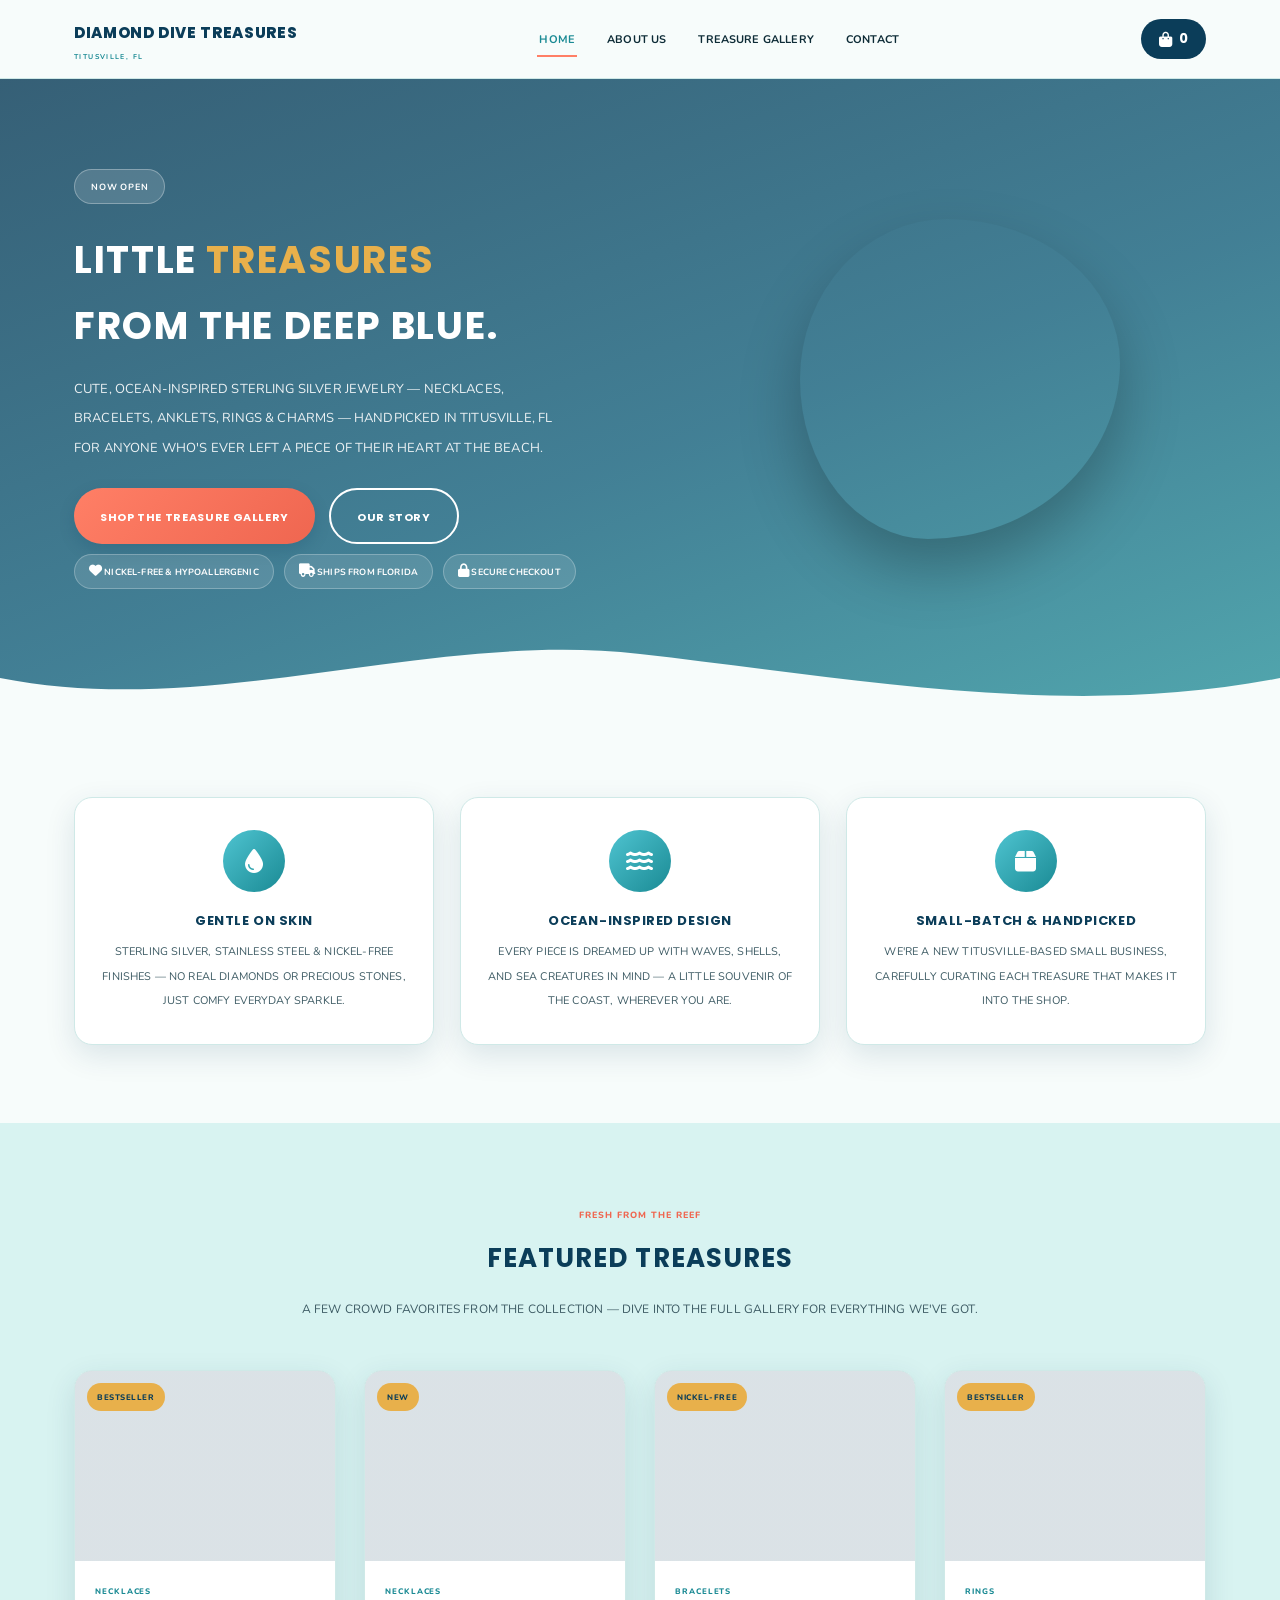
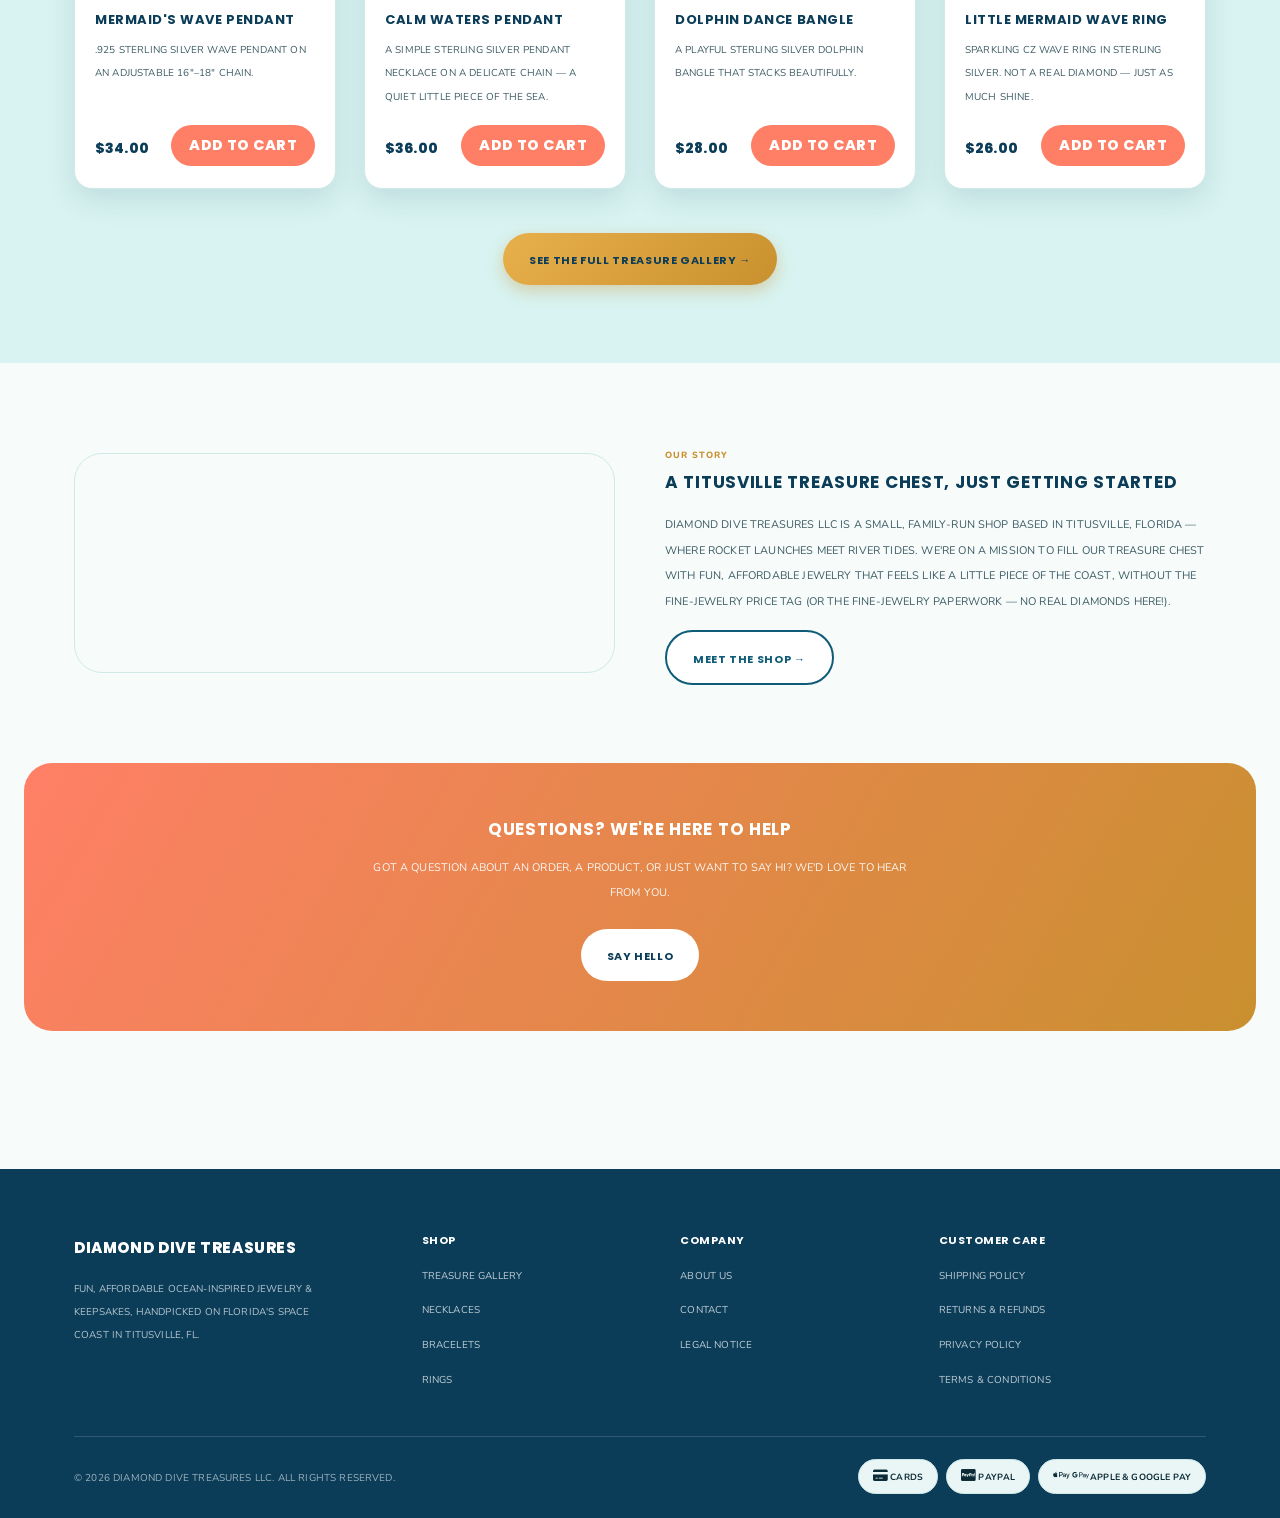
<file: index.html>
<!DOCTYPE html>
<html lang="en">
<head>
  <meta charset="UTF-8" />
  <meta name="viewport" content="width=device-width, initial-scale=1.0" />
  <title>Diamond Dive Treasures LLC | Ocean-Inspired Jewelry &amp; Keepsakes — Titusville, FL</title>
  <meta name="description" content="Fun, affordable ocean-inspired jewelry and keepsakes — sterling silver necklaces, bracelets, anklets, rings & charms. Handpicked in Titusville, FL." />
  <link rel="canonical" href="https://diamonddivetreasures.shop/" />
  <meta property="og:type" content="website" />
  <meta property="og:site_name" content="Diamond Dive Treasures LLC" />
  <meta property="og:url" content="https://diamonddivetreasures.shop/" />
  <meta property="og:title" content="Diamond Dive Treasures LLC | Ocean-Inspired Jewelry &amp; Keepsakes — Titusville, FL" />
  <meta property="og:description" content="Fun, affordable ocean-inspired jewelry and keepsakes — sterling silver necklaces, bracelets, anklets, rings & charms. Handpicked in Titusville, FL." />
  <link rel="icon" href="data:image/svg+xml,%3Csvg xmlns='http://www.w3.org/2000/svg' viewBox='0 0 100 100'%3E%3Ctext y='.9em' font-size='90'%3E%F0%9F%92%8E%3C/text%3E%3C/svg%3E" />
  <link rel="stylesheet" href="css/style.css" />
  <link rel="stylesheet" href="https://cdnjs.cloudflare.com/ajax/libs/font-awesome/6.5.1/css/all.min.css" />

  <!-- Snipcart (shopping cart + checkout). Replace data-api-key with your own public key. See README.md -->
  <link rel="preconnect" href="https://app.snipcart.com" />
  <link rel="preconnect" href="https://cdn.snipcart.com" />
  <link rel="stylesheet" href="https://cdn.snipcart.com/themes/v3.7.1/default/snipcart.css" />
</head>
<body>

  <!-- ============ HEADER ============ -->
  <header class="site-header">
    <div class="nav-wrap">
      <a href="index.html" class="logo">
        <span>
          Diamond Dive Treasures
          <span class="logo-sub">Titusville, FL</span>
        </span>
      </a>
      <nav>
        <ul class="nav-links">
          <li><a href="index.html">Home</a></li>
          <li><a href="about.html">About Us</a></li>
          <li><a href="gallery.html">Treasure Gallery</a></li>
          <li><a href="contact.html">Contact</a></li>
        </ul>
      </nav>
      <div class="nav-actions">
        <button class="cart-btn snipcart-checkout" aria-label="View cart">
          <i class="fa-solid fa-bag-shopping" aria-hidden="true"></i>
          <span class="snipcart-total-items">0</span>
        </button>
        <button class="nav-toggle" aria-label="Toggle menu">
          <span></span><span></span><span></span>
        </button>
      </div>
    </div>
  </header>

  <!-- ============ HERO ============ -->
  <section class="hero">
    <div class="bubbles"></div>
    <div class="container">
      <div>
        <span class="hero-eyebrow">Now Open</span>
        <h1>Little <span>Treasures</span><br>From the Deep Blue.</h1>
        <p class="lead">Cute, ocean-inspired sterling silver jewelry — necklaces, bracelets, anklets, rings &amp; charms — handpicked in Titusville, FL for anyone who's ever left a piece of their heart at the beach.</p>
        <div class="hero-ctas">
          <a href="gallery.html" class="btn btn-primary">Shop the Treasure Gallery</a>
          <a href="about.html" class="btn btn-secondary" style="background:transparent;border-color:#fff;color:#fff;">Our Story</a>
        </div>
        <div class="badge-row" style="justify-content:flex-start;">
          <span class="badge"><i class="fa-solid fa-heart" aria-hidden="true"></i> Nickel-Free &amp; Hypoallergenic</span>
          <span class="badge"><i class="fa-solid fa-truck" aria-hidden="true"></i> Ships From Florida</span>
          <span class="badge"><i class="fa-solid fa-lock" aria-hidden="true"></i> Secure Checkout</span>
        </div>
      </div>
      <div class="hero-art">
        <div class="hero-blob" aria-hidden="true"></div>
      </div>
    </div>
    <div class="wave-divider">
      <svg viewBox="0 0 1440 120" preserveAspectRatio="none"><path fill="#f7fcfb" d="M0,64 C240,120 480,0 720,32 C960,64 1200,120 1440,64 L1440,120 L0,120 Z"></path></svg>
    </div>
  </section>

  <!-- ============ TRUST FEATURES ============ -->
  <section class="section">
    <div class="container">
      <div class="grid-3">
        <div class="feature-card">
          <div class="icon icon-skin"><i class="fa-solid fa-droplet" aria-hidden="true"></i></div>
          <h3>Gentle On Skin</h3>
          <p>Sterling silver, stainless steel &amp; nickel-free finishes — no real diamonds or precious stones, just comfy everyday sparkle.</p>
        </div>
        <div class="feature-card">
          <div class="icon icon-ocean"><i class="fa-solid fa-water" aria-hidden="true"></i></div>
          <h3>Ocean-Inspired Design</h3>
          <p>Every piece is dreamed up with waves, shells, and sea creatures in mind — a little souvenir of the coast, wherever you are.</p>
        </div>
        <div class="feature-card">
          <div class="icon icon-batch"><i class="fa-solid fa-box" aria-hidden="true"></i></div>
          <h3>Small-Batch &amp; Handpicked</h3>
          <p>We're a new Titusville-based small business, carefully curating each treasure that makes it into the shop.</p>
        </div>
      </div>
    </div>
  </section>

  <!-- ============ FEATURED PRODUCTS ============ -->
  <section class="section section-alt">
    <div class="container">
      <div class="section-head">
        <span class="kicker">Fresh From the Reef</span>
        <h2>Featured Treasures</h2>
        <p>A few crowd favorites from the collection — dive into the full gallery for everything we've got.</p>
      </div>

      <div class="product-grid">

        <div class="product-card" data-category="necklaces">
          <div class="product-media" style="background-image: linear-gradient(rgba(11,61,89,0.15), rgba(11,61,89,0.15)), url('https://images.unsplash.com/photo-1676329945867-01c9975aa9d1?crop=entropy&cs=tinysrgb&fit=max&fm=jpg&q=80&w=500'); background-size:cover; background-position:center;"><span class="tag">Bestseller</span></div>
          <div class="product-body">
            <span class="product-cat">Necklaces</span>
            <h3>Mermaid's Wave Pendant</h3>
            <p class="desc">.925 sterling silver wave pendant on an adjustable 16"–18" chain.</p>
            <div class="product-footer">
              <span class="price">$34.00</span>
              <button class="snipcart-add-item"
                data-item-id="ddt-001"
                data-item-price="34.00"
                data-item-url="/gallery.html"
                data-item-name="Mermaid's Wave Pendant Necklace">Add to Cart</button>
            </div>
          </div>
        </div>

        <div class="product-card" data-category="necklaces">
          <div class="product-media" style="background-image: linear-gradient(rgba(11,61,89,0.15), rgba(11,61,89,0.15)), url('https://images.unsplash.com/photo-1574814073514-5e43df731bb2?crop=entropy&cs=tinysrgb&fit=max&fm=jpg&q=80&w=500'); background-size:cover; background-position:center;"><span class="tag">New</span></div>
          <div class="product-body">
            <span class="product-cat">Necklaces</span>
            <h3>Calm Waters Pendant</h3>
            <p class="desc">A simple sterling silver pendant necklace on a delicate chain — a quiet little piece of the sea.</p>
            <div class="product-footer">
              <span class="price">$36.00</span>
              <button class="snipcart-add-item"
                data-item-id="ddt-005"
                data-item-price="36.00"
                data-item-url="/gallery.html"
                data-item-name="Calm Waters Pendant Necklace">Add to Cart</button>
            </div>
          </div>
        </div>

        <div class="product-card" data-category="bracelets">
          <div class="product-media" style="background-image: linear-gradient(rgba(11,61,89,0.15), rgba(11,61,89,0.15)), url('https://images.unsplash.com/photo-1741071520895-47d81779c11e?crop=entropy&cs=tinysrgb&fit=max&fm=jpg&q=80&w=500'); background-size:cover; background-position:center;"><span class="tag">Nickel-Free</span></div>
          <div class="product-body">
            <span class="product-cat">Bracelets</span>
            <h3>Dolphin Dance Bangle</h3>
            <p class="desc">A playful sterling silver dolphin bangle that stacks beautifully.</p>
            <div class="product-footer">
              <span class="price">$28.00</span>
              <button class="snipcart-add-item"
                data-item-id="ddt-008"
                data-item-price="28.00"
                data-item-url="/gallery.html"
                data-item-name="Dolphin Dance Bangle">Add to Cart</button>
            </div>
          </div>
        </div>

        <div class="product-card" data-category="rings">
          <div class="product-media" style="background-image: linear-gradient(rgba(11,61,89,0.15), rgba(11,61,89,0.15)), url('https://images.unsplash.com/photo-1679156271420-e6c596e9c10a?crop=entropy&cs=tinysrgb&fit=max&fm=jpg&q=80&w=500'); background-size:cover; background-position:center;"><span class="tag">Bestseller</span></div>
          <div class="product-body">
            <span class="product-cat">Rings</span>
            <h3>Little Mermaid Wave Ring</h3>
            <p class="desc">Sparkling CZ wave ring in sterling silver. Not a real diamond — just as much shine.</p>
            <div class="product-footer">
              <span class="price">$26.00</span>
              <button class="snipcart-add-item"
                data-item-id="ddt-013"
                data-item-price="26.00"
                data-item-url="/gallery.html"
                data-item-name="Little Mermaid Wave Ring">Add to Cart</button>
            </div>
          </div>
        </div>

      </div>

      <div class="text-center" style="margin-top:44px;">
        <a href="gallery.html" class="btn btn-gold">See the Full Treasure Gallery →</a>
      </div>
    </div>
  </section>

  <!-- ============ ABOUT TEASER ============ -->
  <section class="section">
    <div class="container split">
      <div class="about-blob" aria-hidden="true"></div>
      <div>
        <span class="kicker" style="color:#c9902f;font-weight:800;letter-spacing:.08em;text-transform:uppercase;font-size:.8rem;">Our Story</span>
        <h2>A Titusville Treasure Chest, Just Getting Started</h2>
        <p style="color:var(--ink-soft);">Diamond Dive Treasures LLC is a small, family-run shop based in Titusville, Florida — where rocket launches meet river tides. We're on a mission to fill our treasure chest with fun, affordable jewelry that feels like a little piece of the coast, without the fine-jewelry price tag (or the fine-jewelry paperwork — no real diamonds here!).</p>
        <a href="about.html" class="btn btn-secondary">Meet the Shop →</a>
      </div>
    </div>
  </section>

  <!-- ============ CTA BANNER ============ -->
  <section class="section" style="padding-top:0;">
    <div class="cta-banner">
      <h2>Questions? We're Here to Help</h2>
      <p>Got a question about an order, a product, or just want to say hi? We'd love to hear from you.</p>
      <a href="contact.html" class="btn" style="background:#fff;color:var(--deep-navy);">Say Hello</a>
    </div>
  </section>

  <!-- ============ FOOTER ============ -->
  <footer class="site-footer">
    <div class="container">
      <div class="footer-grid">
        <div>
          <div class="footer-brand">Diamond Dive Treasures</div>
          <p class="footer-tag">Fun, affordable ocean-inspired jewelry &amp; keepsakes, handpicked on Florida's Space Coast in Titusville, FL.</p>
        </div>
        <div>
          <h4>Shop</h4>
          <ul>
            <li><a href="gallery.html">Treasure Gallery</a></li>
            <li><a href="gallery.html#necklaces">Necklaces</a></li>
            <li><a href="gallery.html#bracelets">Bracelets</a></li>
            <li><a href="gallery.html#rings">Rings</a></li>
          </ul>
        </div>
        <div>
          <h4>Company</h4>
          <ul>
            <li><a href="about.html">About Us</a></li>
            <li><a href="contact.html">Contact</a></li>
            <li><a href="legal-notice.html">Legal Notice</a></li>
          </ul>
        </div>
        <div>
          <h4>Customer Care</h4>
          <ul>
            <li><a href="shipping-policy.html">Shipping Policy</a></li>
            <li><a href="returns-refunds.html">Returns &amp; Refunds</a></li>
            <li><a href="privacy-policy.html">Privacy Policy</a></li>
            <li><a href="terms-conditions.html">Terms &amp; Conditions</a></li>
          </ul>
        </div>
      </div>
      <div class="footer-bottom">
        <span>&copy; <span id="year"></span> Diamond Dive Treasures LLC. All rights reserved.</span>
        <div class="payment-badges" aria-label="We accept">
          <span class="badge" style="color:#0d2b36;background:#e9f6f5;border-color:#cfe9e7;"><i class="fa-solid fa-credit-card" aria-hidden="true"></i> Cards</span>
          <span class="badge" style="color:#0d2b36;background:#e9f6f5;border-color:#cfe9e7;"><i class="fa-brands fa-cc-paypal" aria-hidden="true"></i> PayPal</span>
          <span class="badge" style="color:#0d2b36;background:#e9f6f5;border-color:#cfe9e7;"><i class="fa-brands fa-apple-pay" aria-hidden="true"></i> <i class="fa-brands fa-google-pay" aria-hidden="true"></i> Apple &amp; Google Pay</span>
        </div>
      </div>
    </div>
  </footer>

  <script>document.getElementById('year').textContent = new Date().getFullYear();</script>
  <script src="js/main.js"></script>

  <!-- Snipcart cart container -->
  <div hidden id="snipcart" data-api-key="YOUR_SNIPCART_PUBLIC_API_KEY" data-config-modal-style="side"></div>
  <script async src="https://cdn.snipcart.com/themes/v3.7.1/default/snipcart.js"></script>
</body>
</html>
</file>
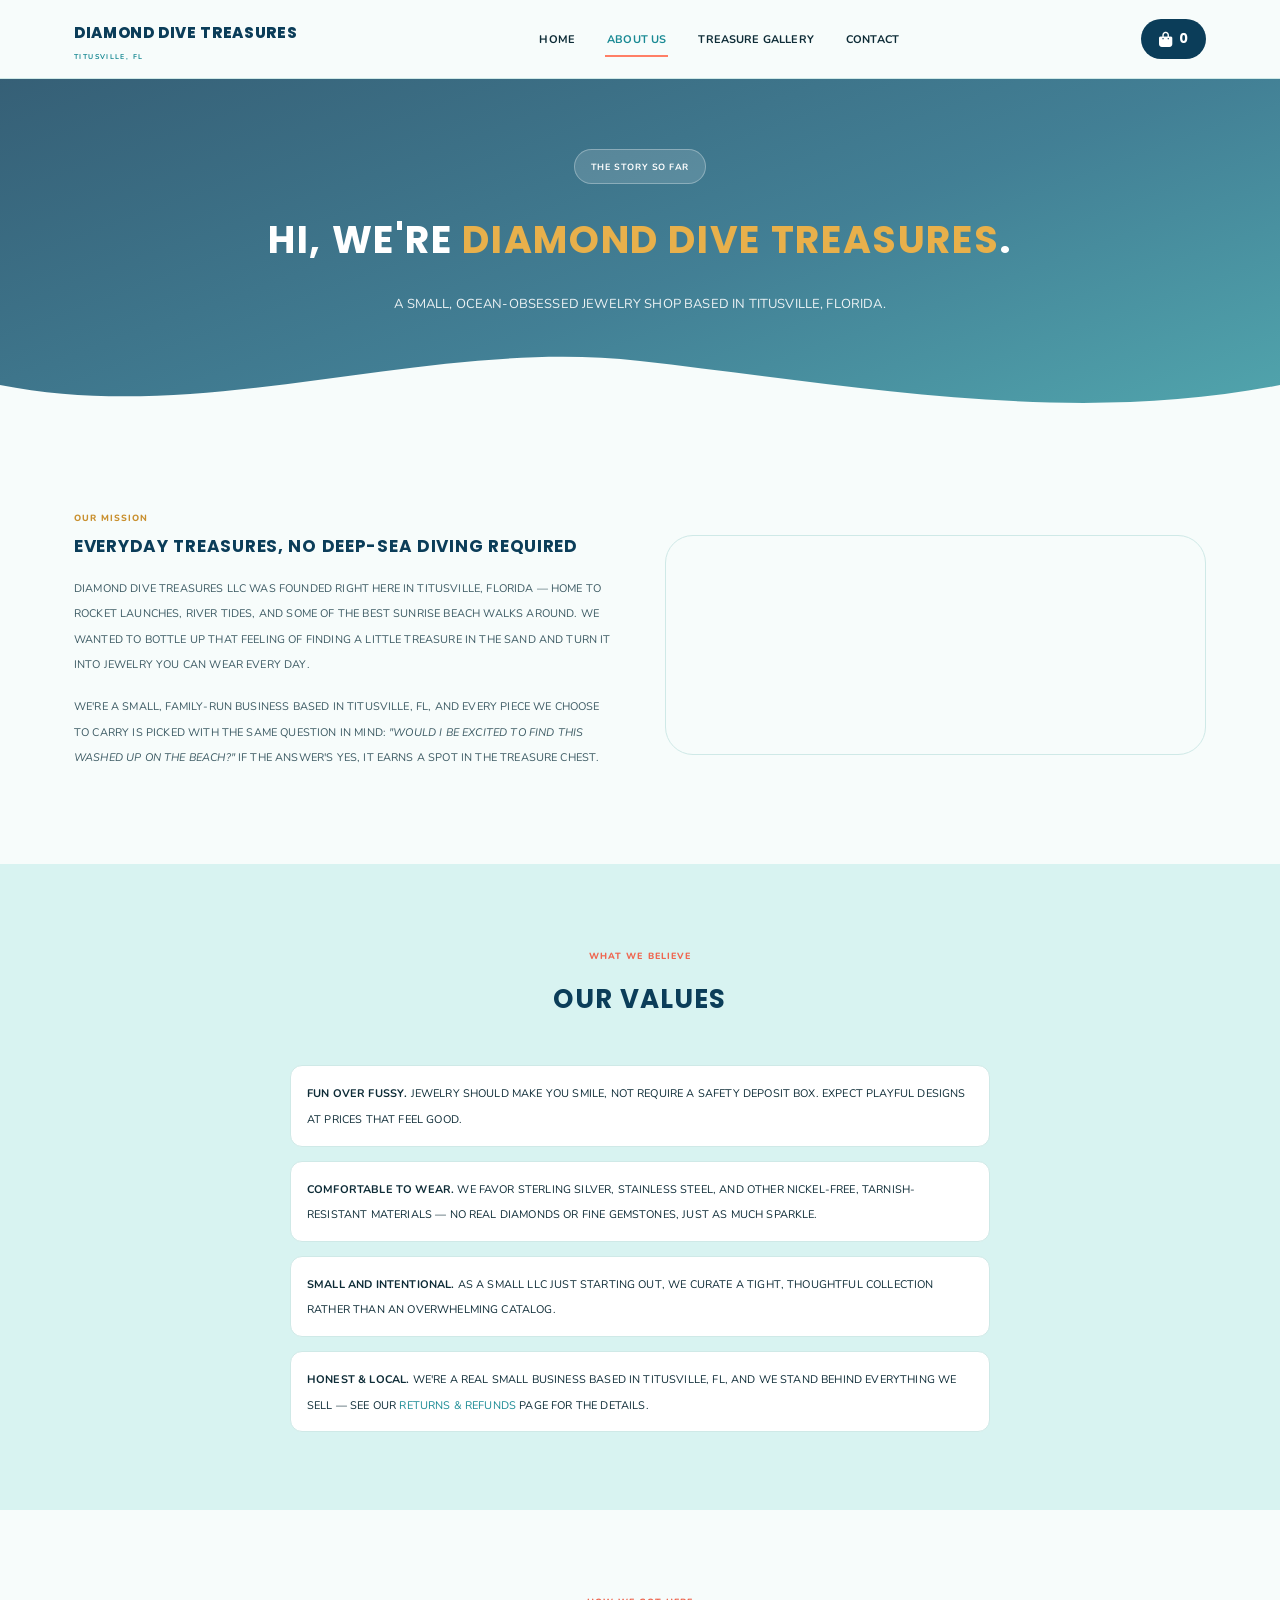
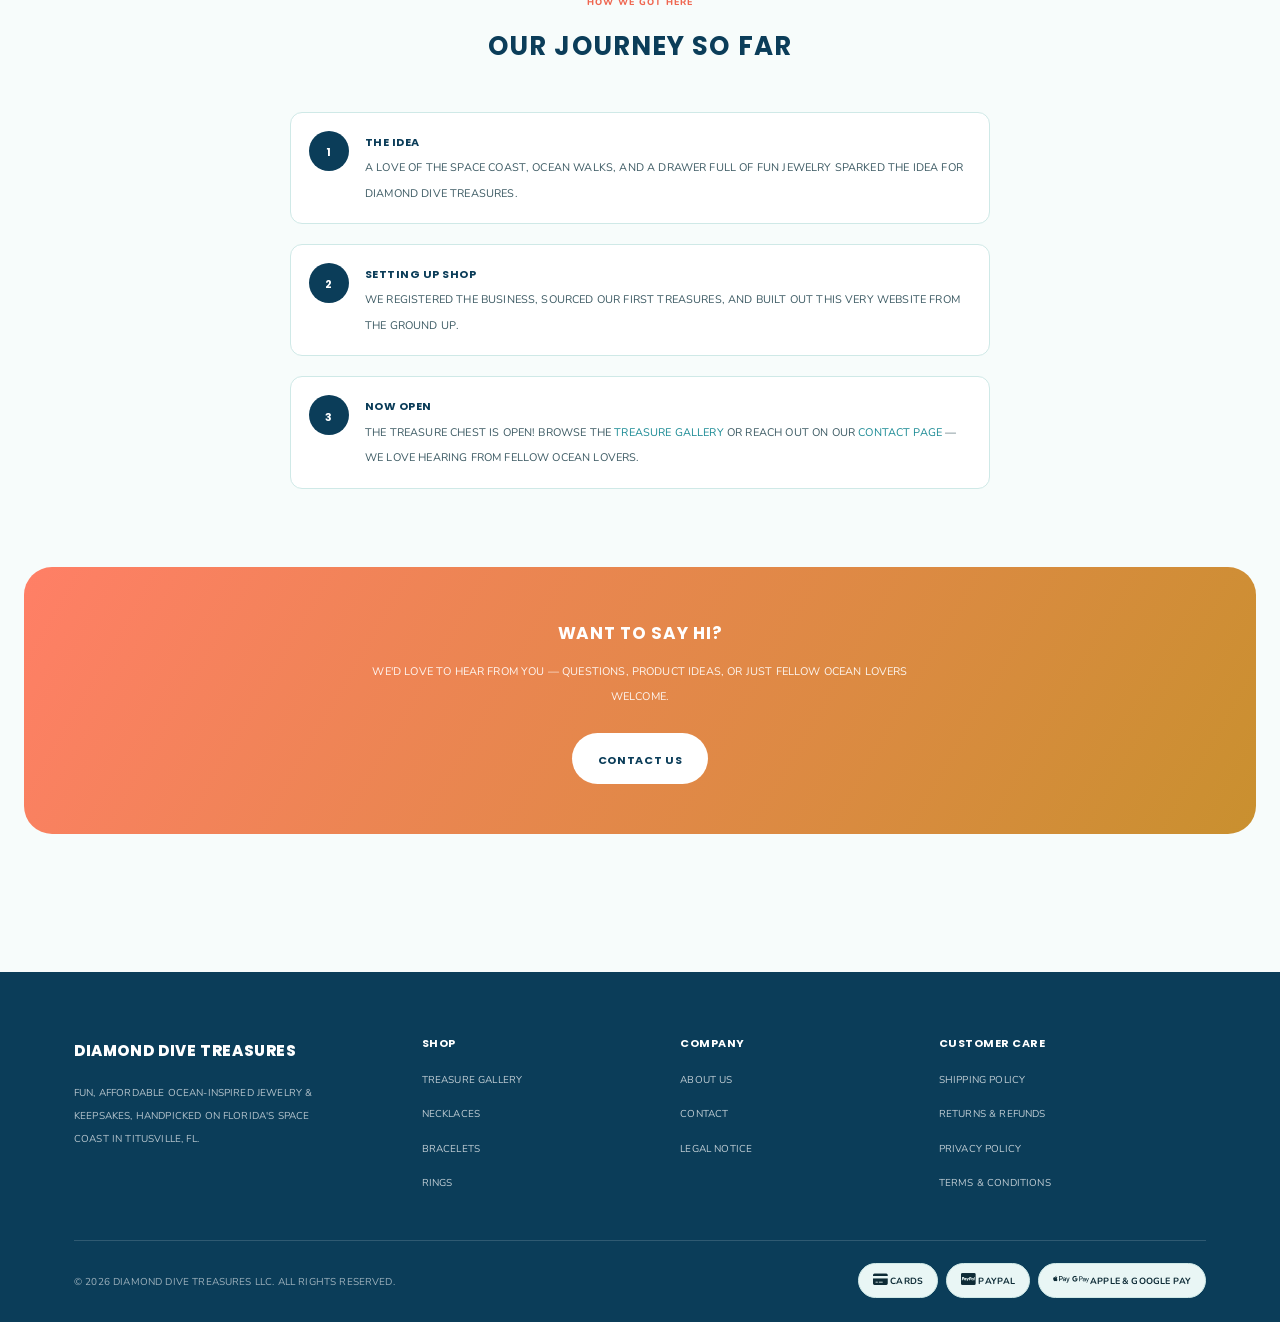
<file: about.html>
<!DOCTYPE html>
<html lang="en">
<head>
  <meta charset="UTF-8" />
  <meta name="viewport" content="width=device-width, initial-scale=1.0" />
  <title>About Us | Diamond Dive Treasures LLC</title>
  <meta name="description" content="Meet Diamond Dive Treasures LLC — a small, ocean-loving jewelry shop based in Titusville, FL." />
  <link rel="canonical" href="https://diamonddivetreasures.shop/about.html" />
  <meta property="og:type" content="website" />
  <meta property="og:site_name" content="Diamond Dive Treasures LLC" />
  <meta property="og:url" content="https://diamonddivetreasures.shop/about.html" />
  <meta property="og:title" content="About Us | Diamond Dive Treasures LLC" />
  <meta property="og:description" content="Meet Diamond Dive Treasures LLC — a small, ocean-loving jewelry shop based in Titusville, FL." />
  <link rel="icon" href="data:image/svg+xml,%3Csvg xmlns='http://www.w3.org/2000/svg' viewBox='0 0 100 100'%3E%3Ctext y='.9em' font-size='90'%3E%F0%9F%92%8E%3C/text%3E%3C/svg%3E" />
  <link rel="stylesheet" href="css/style.css" />
  <link rel="stylesheet" href="https://cdnjs.cloudflare.com/ajax/libs/font-awesome/6.5.1/css/all.min.css" />
  <link rel="preconnect" href="https://app.snipcart.com" />
  <link rel="preconnect" href="https://cdn.snipcart.com" />
  <link rel="stylesheet" href="https://cdn.snipcart.com/themes/v3.7.1/default/snipcart.css" />
</head>
<body>

  <header class="site-header">
    <div class="nav-wrap">
      <a href="index.html" class="logo">
        <span>Diamond Dive Treasures<span class="logo-sub">Titusville, FL</span></span>
      </a>
      <nav>
        <ul class="nav-links">
          <li><a href="index.html">Home</a></li>
          <li><a href="about.html">About Us</a></li>
          <li><a href="gallery.html">Treasure Gallery</a></li>
          <li><a href="contact.html">Contact</a></li>
        </ul>
      </nav>
      <div class="nav-actions">
        <button class="cart-btn snipcart-checkout" aria-label="View cart"><i class="fa-solid fa-bag-shopping" aria-hidden="true"></i><span class="snipcart-total-items">0</span></button>
        <button class="nav-toggle" aria-label="Toggle menu"><span></span><span></span><span></span></button>
      </div>
    </div>
  </header>

  <section class="hero" style="padding:70px 0 110px;">
    <div class="bubbles"></div>
    <div class="container" style="grid-template-columns:1fr;text-align:center;">
      <div>
        <span class="hero-eyebrow">The Story So Far</span>
        <h1>Hi, We're <span>Diamond Dive Treasures</span>.</h1>
        <p class="lead" style="margin:0 auto;">A small, ocean-obsessed jewelry shop based in Titusville, Florida.</p>
      </div>
    </div>
    <div class="wave-divider">
      <svg viewBox="0 0 1440 120" preserveAspectRatio="none"><path fill="#f7fcfb" d="M0,64 C240,120 480,0 720,32 C960,64 1200,120 1440,64 L1440,120 L0,120 Z"></path></svg>
    </div>
  </section>

  <section class="section">
    <div class="container split">
      <div>
        <span class="kicker" style="color:#c9902f;font-weight:800;letter-spacing:.08em;text-transform:uppercase;font-size:.8rem;">Our Mission</span>
        <h2>Everyday Treasures, No Deep-Sea Diving Required</h2>
        <p style="color:var(--ink-soft);">Diamond Dive Treasures LLC was founded right here in Titusville, Florida — home to rocket launches, river tides, and some of the best sunrise beach walks around. We wanted to bottle up that feeling of finding a little treasure in the sand and turn it into jewelry you can wear every day.</p>
        <p style="color:var(--ink-soft);">We're a small, family-run business based in Titusville, FL, and every piece we choose to carry is picked with the same question in mind: <em>"Would I be excited to find this washed up on the beach?"</em> If the answer's yes, it earns a spot in the treasure chest.</p>
      </div>
      <div class="about-blob" aria-hidden="true"></div>
    </div>
  </section>

  <section class="section section-alt">
    <div class="container">
      <div class="section-head">
        <span class="kicker">What We Believe</span>
        <h2>Our Values</h2>
      </div>
      <ul class="value-list" style="max-width:700px;margin:0 auto;">
        <li><div><strong>Fun over fussy.</strong> Jewelry should make you smile, not require a safety deposit box. Expect playful designs at prices that feel good.</div></li>
        <li><div><strong>Comfortable to wear.</strong> We favor sterling silver, stainless steel, and other nickel-free, tarnish-resistant materials — no real diamonds or fine gemstones, just as much sparkle.</div></li>
        <li><div><strong>Small and intentional.</strong> As a small LLC just starting out, we curate a tight, thoughtful collection rather than an overwhelming catalog.</div></li>
        <li><div><strong>Honest &amp; local.</strong> We're a real small business based in Titusville, FL, and we stand behind everything we sell — see our <a href="returns-refunds.html">Returns &amp; Refunds</a> page for the details.</div></li>
      </ul>
    </div>
  </section>

  <section class="section">
    <div class="container">
      <div class="section-head">
        <span class="kicker">How We Got Here</span>
        <h2>Our Journey So Far</h2>
      </div>
      <div class="timeline" style="max-width:700px;margin:0 auto;">
        <div class="step">
          <div class="num">1</div>
          <div><h4 style="margin:0 0 4px;">The Idea</h4><p style="margin:0;color:var(--ink-soft);">A love of the Space Coast, ocean walks, and a drawer full of fun jewelry sparked the idea for Diamond Dive Treasures.</p></div>
        </div>
        <div class="step">
          <div class="num">2</div>
          <div><h4 style="margin:0 0 4px;">Setting Up Shop</h4><p style="margin:0;color:var(--ink-soft);">We registered the business, sourced our first treasures, and built out this very website from the ground up.</p></div>
        </div>
        <div class="step">
          <div class="num">3</div>
          <div><h4 style="margin:0 0 4px;">Now Open</h4><p style="margin:0;color:var(--ink-soft);">The treasure chest is open! Browse the <a href="gallery.html">Treasure Gallery</a> or reach out on our <a href="contact.html">Contact page</a> — we love hearing from fellow ocean lovers.</p></div>
        </div>
      </div>
    </div>
  </section>

  <section class="section" style="padding-top:0;">
    <div class="cta-banner">
      <h2>Want to Say Hi?</h2>
      <p>We'd love to hear from you — questions, product ideas, or just fellow ocean lovers welcome.</p>
      <a href="contact.html" class="btn" style="background:#fff;color:var(--deep-navy);">Contact Us</a>
    </div>
  </section>

  <footer class="site-footer">
    <div class="container">
      <div class="footer-grid">
        <div>
          <div class="footer-brand">Diamond Dive Treasures</div>
          <p class="footer-tag">Fun, affordable ocean-inspired jewelry &amp; keepsakes, handpicked on Florida's Space Coast in Titusville, FL.</p>
        </div>
        <div>
          <h4>Shop</h4>
          <ul>
            <li><a href="gallery.html">Treasure Gallery</a></li>
            <li><a href="gallery.html#necklaces">Necklaces</a></li>
            <li><a href="gallery.html#bracelets">Bracelets</a></li>
            <li><a href="gallery.html#rings">Rings</a></li>
          </ul>
        </div>
        <div>
          <h4>Company</h4>
          <ul>
            <li><a href="about.html">About Us</a></li>
            <li><a href="contact.html">Contact</a></li>
            <li><a href="legal-notice.html">Legal Notice</a></li>
          </ul>
        </div>
        <div>
          <h4>Customer Care</h4>
          <ul>
            <li><a href="shipping-policy.html">Shipping Policy</a></li>
            <li><a href="returns-refunds.html">Returns &amp; Refunds</a></li>
            <li><a href="privacy-policy.html">Privacy Policy</a></li>
            <li><a href="terms-conditions.html">Terms &amp; Conditions</a></li>
          </ul>
        </div>
      </div>
      <div class="footer-bottom">
        <span>&copy; <span id="year"></span> Diamond Dive Treasures LLC. All rights reserved.</span>
        <div class="payment-badges" aria-label="We accept">
          <span class="badge" style="color:#0d2b36;background:#e9f6f5;border-color:#cfe9e7;"><i class="fa-solid fa-credit-card" aria-hidden="true"></i> Cards</span>
          <span class="badge" style="color:#0d2b36;background:#e9f6f5;border-color:#cfe9e7;"><i class="fa-brands fa-cc-paypal" aria-hidden="true"></i> PayPal</span>
          <span class="badge" style="color:#0d2b36;background:#e9f6f5;border-color:#cfe9e7;"><i class="fa-brands fa-apple-pay" aria-hidden="true"></i> <i class="fa-brands fa-google-pay" aria-hidden="true"></i> Apple &amp; Google Pay</span>
        </div>
      </div>
    </div>
  </footer>

  <script>document.getElementById('year').textContent = new Date().getFullYear();</script>
  <script src="js/main.js"></script>
  <div hidden id="snipcart" data-api-key="YOUR_SNIPCART_PUBLIC_API_KEY" data-config-modal-style="side"></div>
  <script async src="https://cdn.snipcart.com/themes/v3.7.1/default/snipcart.js"></script>
</body>
</html>
</file>
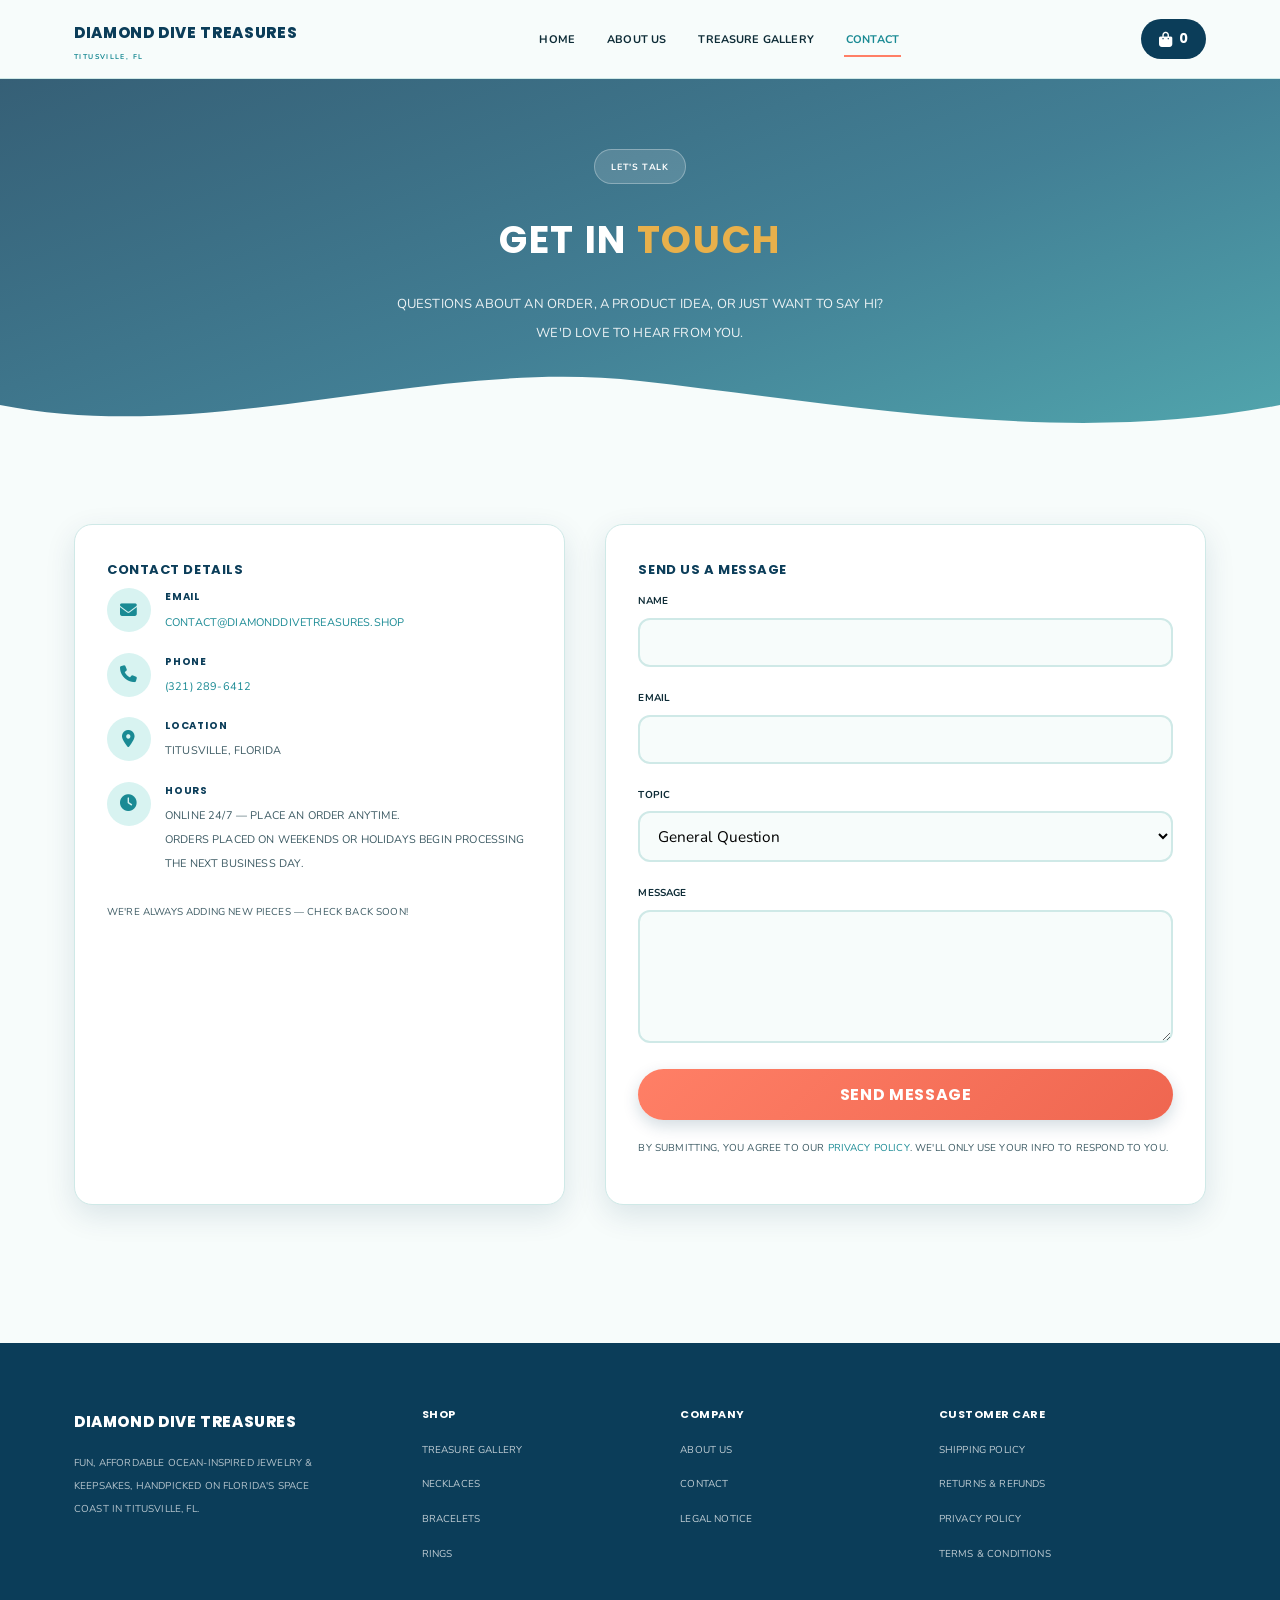
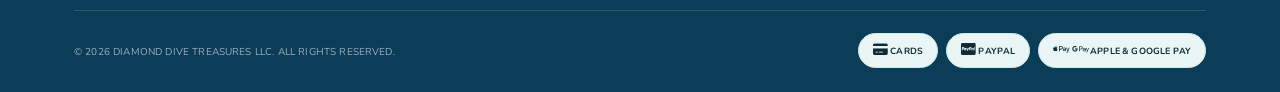
<file: contact.html>
<!DOCTYPE html>
<html lang="en">
<head>
  <meta charset="UTF-8" />
  <meta name="viewport" content="width=device-width, initial-scale=1.0" />
  <title>Contact Us | Diamond Dive Treasures LLC</title>
  <meta name="description" content="Get in touch with Diamond Dive Treasures LLC, Titusville, FL." />
  <link rel="canonical" href="https://diamonddivetreasures.shop/contact.html" />
  <meta property="og:type" content="website" />
  <meta property="og:site_name" content="Diamond Dive Treasures LLC" />
  <meta property="og:url" content="https://diamonddivetreasures.shop/contact.html" />
  <meta property="og:title" content="Contact Us | Diamond Dive Treasures LLC" />
  <meta property="og:description" content="Get in touch with Diamond Dive Treasures LLC, Titusville, FL." />
  <link rel="icon" href="data:image/svg+xml,%3Csvg xmlns='http://www.w3.org/2000/svg' viewBox='0 0 100 100'%3E%3Ctext y='.9em' font-size='90'%3E%F0%9F%92%8E%3C/text%3E%3C/svg%3E" />
  <link rel="stylesheet" href="css/style.css" />
  <link rel="stylesheet" href="https://cdnjs.cloudflare.com/ajax/libs/font-awesome/6.5.1/css/all.min.css" />
  <link rel="preconnect" href="https://app.snipcart.com" />
  <link rel="preconnect" href="https://cdn.snipcart.com" />
  <link rel="stylesheet" href="https://cdn.snipcart.com/themes/v3.7.1/default/snipcart.css" />
</head>
<body>

  <header class="site-header">
    <div class="nav-wrap">
      <a href="index.html" class="logo">
        <span>Diamond Dive Treasures<span class="logo-sub">Titusville, FL</span></span>
      </a>
      <nav>
        <ul class="nav-links">
          <li><a href="index.html">Home</a></li>
          <li><a href="about.html">About Us</a></li>
          <li><a href="gallery.html">Treasure Gallery</a></li>
          <li><a href="contact.html">Contact</a></li>
        </ul>
      </nav>
      <div class="nav-actions">
        <button class="cart-btn snipcart-checkout" aria-label="View cart"><i class="fa-solid fa-bag-shopping" aria-hidden="true"></i><span class="snipcart-total-items">0</span></button>
        <button class="nav-toggle" aria-label="Toggle menu"><span></span><span></span><span></span></button>
      </div>
    </div>
  </header>

  <section class="hero" style="padding:70px 0 100px;">
    <div class="bubbles"></div>
    <div class="container" style="grid-template-columns:1fr;text-align:center;">
      <div>
        <span class="hero-eyebrow">Let's Talk</span>
        <h1>Get In <span>Touch</span></h1>
        <p class="lead" style="margin:0 auto;">Questions about an order, a product idea, or just want to say hi? We'd love to hear from you.</p>
      </div>
    </div>
    <div class="wave-divider">
      <svg viewBox="0 0 1440 120" preserveAspectRatio="none"><path fill="#f7fcfb" d="M0,64 C240,120 480,0 720,32 C960,64 1200,120 1440,64 L1440,120 L0,120 Z"></path></svg>
    </div>
  </section>

  <section class="section">
    <div class="container contact-grid">

      <div class="contact-card">
        <h3 class="mt-0">Contact Details</h3>

        <!-- TODO: replace placeholder contact info below with your real details -->
        <div class="contact-info-item">
          <div class="icon icon-email"><i class="fa-solid fa-envelope" aria-hidden="true"></i></div>
          <div>
            <h4>Email</h4>
            <p><a href="mailto:contact@diamonddivetreasures.shop">contact@diamonddivetreasures.shop</a></p>
          </div>
        </div>
        <div class="contact-info-item">
          <div class="icon icon-phone"><i class="fa-solid fa-phone" aria-hidden="true"></i></div>
          <div>
            <h4>Phone</h4>
            <p><a href="tel:+13212896412">(321) 289-6412</a></p>
          </div>
        </div>
        <div class="contact-info-item">
          <div class="icon icon-location"><i class="fa-solid fa-location-dot" aria-hidden="true"></i></div>
          <div>
            <h4>Location</h4>
            <p>Titusville, Florida</p>
          </div>
        </div>
        <div class="contact-info-item">
          <div class="icon icon-hours"><i class="fa-solid fa-clock" aria-hidden="true"></i></div>
          <div>
            <h4>Hours</h4>
            <p>Online 24/7 — place an order anytime.<br>Orders placed on weekends or holidays begin processing the next business day.</p>
          </div>
        </div>

        <p class="form-note" style="margin-top:26px;">We're always adding new pieces — check back soon!</p>
      </div>

      <div class="contact-card">
        <h3 class="mt-0">Send Us a Message</h3>
        <!-- Powered by Formspree (free, no backend needed). Replace YOUR_FORM_ID with your real Formspree form ID — see README.md -->
        <form id="contact-form" action="https://formspree.io/f/YOUR_FORM_ID" method="POST">
          <div class="form-field">
            <label for="name">Name</label>
            <input type="text" id="name" name="name" required />
          </div>
          <div class="form-field">
            <label for="email">Email</label>
            <input type="email" id="email" name="email" required />
          </div>
          <div class="form-field">
            <label for="topic">Topic</label>
            <select id="topic" name="topic">
              <option>General Question</option>
              <option>Order Status</option>
              <option>Returns / Refunds</option>
              <option>Wholesale / Press</option>
              <option>Something Else</option>
            </select>
          </div>
          <div class="form-field">
            <label for="message">Message</label>
            <textarea id="message" name="message" rows="5" required></textarea>
          </div>
          <button type="submit" class="btn btn-primary btn-block">Send Message</button>
          <p id="form-status"></p>
          <p class="form-note">By submitting, you agree to our <a href="privacy-policy.html">Privacy Policy</a>. We'll only use your info to respond to you.</p>
        </form>
      </div>

    </div>
  </section>

  <footer class="site-footer">
    <div class="container">
      <div class="footer-grid">
        <div>
          <div class="footer-brand">Diamond Dive Treasures</div>
          <p class="footer-tag">Fun, affordable ocean-inspired jewelry &amp; keepsakes, handpicked on Florida's Space Coast in Titusville, FL.</p>
        </div>
        <div>
          <h4>Shop</h4>
          <ul>
            <li><a href="gallery.html">Treasure Gallery</a></li>
            <li><a href="gallery.html#necklaces">Necklaces</a></li>
            <li><a href="gallery.html#bracelets">Bracelets</a></li>
            <li><a href="gallery.html#rings">Rings</a></li>
          </ul>
        </div>
        <div>
          <h4>Company</h4>
          <ul>
            <li><a href="about.html">About Us</a></li>
            <li><a href="contact.html">Contact</a></li>
            <li><a href="legal-notice.html">Legal Notice</a></li>
          </ul>
        </div>
        <div>
          <h4>Customer Care</h4>
          <ul>
            <li><a href="shipping-policy.html">Shipping Policy</a></li>
            <li><a href="returns-refunds.html">Returns &amp; Refunds</a></li>
            <li><a href="privacy-policy.html">Privacy Policy</a></li>
            <li><a href="terms-conditions.html">Terms &amp; Conditions</a></li>
          </ul>
        </div>
      </div>
      <div class="footer-bottom">
        <span>&copy; <span id="year"></span> Diamond Dive Treasures LLC. All rights reserved.</span>
        <div class="payment-badges" aria-label="We accept">
          <span class="badge" style="color:#0d2b36;background:#e9f6f5;border-color:#cfe9e7;"><i class="fa-solid fa-credit-card" aria-hidden="true"></i> Cards</span>
          <span class="badge" style="color:#0d2b36;background:#e9f6f5;border-color:#cfe9e7;"><i class="fa-brands fa-cc-paypal" aria-hidden="true"></i> PayPal</span>
          <span class="badge" style="color:#0d2b36;background:#e9f6f5;border-color:#cfe9e7;"><i class="fa-brands fa-apple-pay" aria-hidden="true"></i> <i class="fa-brands fa-google-pay" aria-hidden="true"></i> Apple &amp; Google Pay</span>
        </div>
      </div>
    </div>
  </footer>

  <script>document.getElementById('year').textContent = new Date().getFullYear();</script>
  <script src="js/main.js"></script>
  <div hidden id="snipcart" data-api-key="YOUR_SNIPCART_PUBLIC_API_KEY" data-config-modal-style="side"></div>
  <script async src="https://cdn.snipcart.com/themes/v3.7.1/default/snipcart.js"></script>
</body>
</html>
</file>
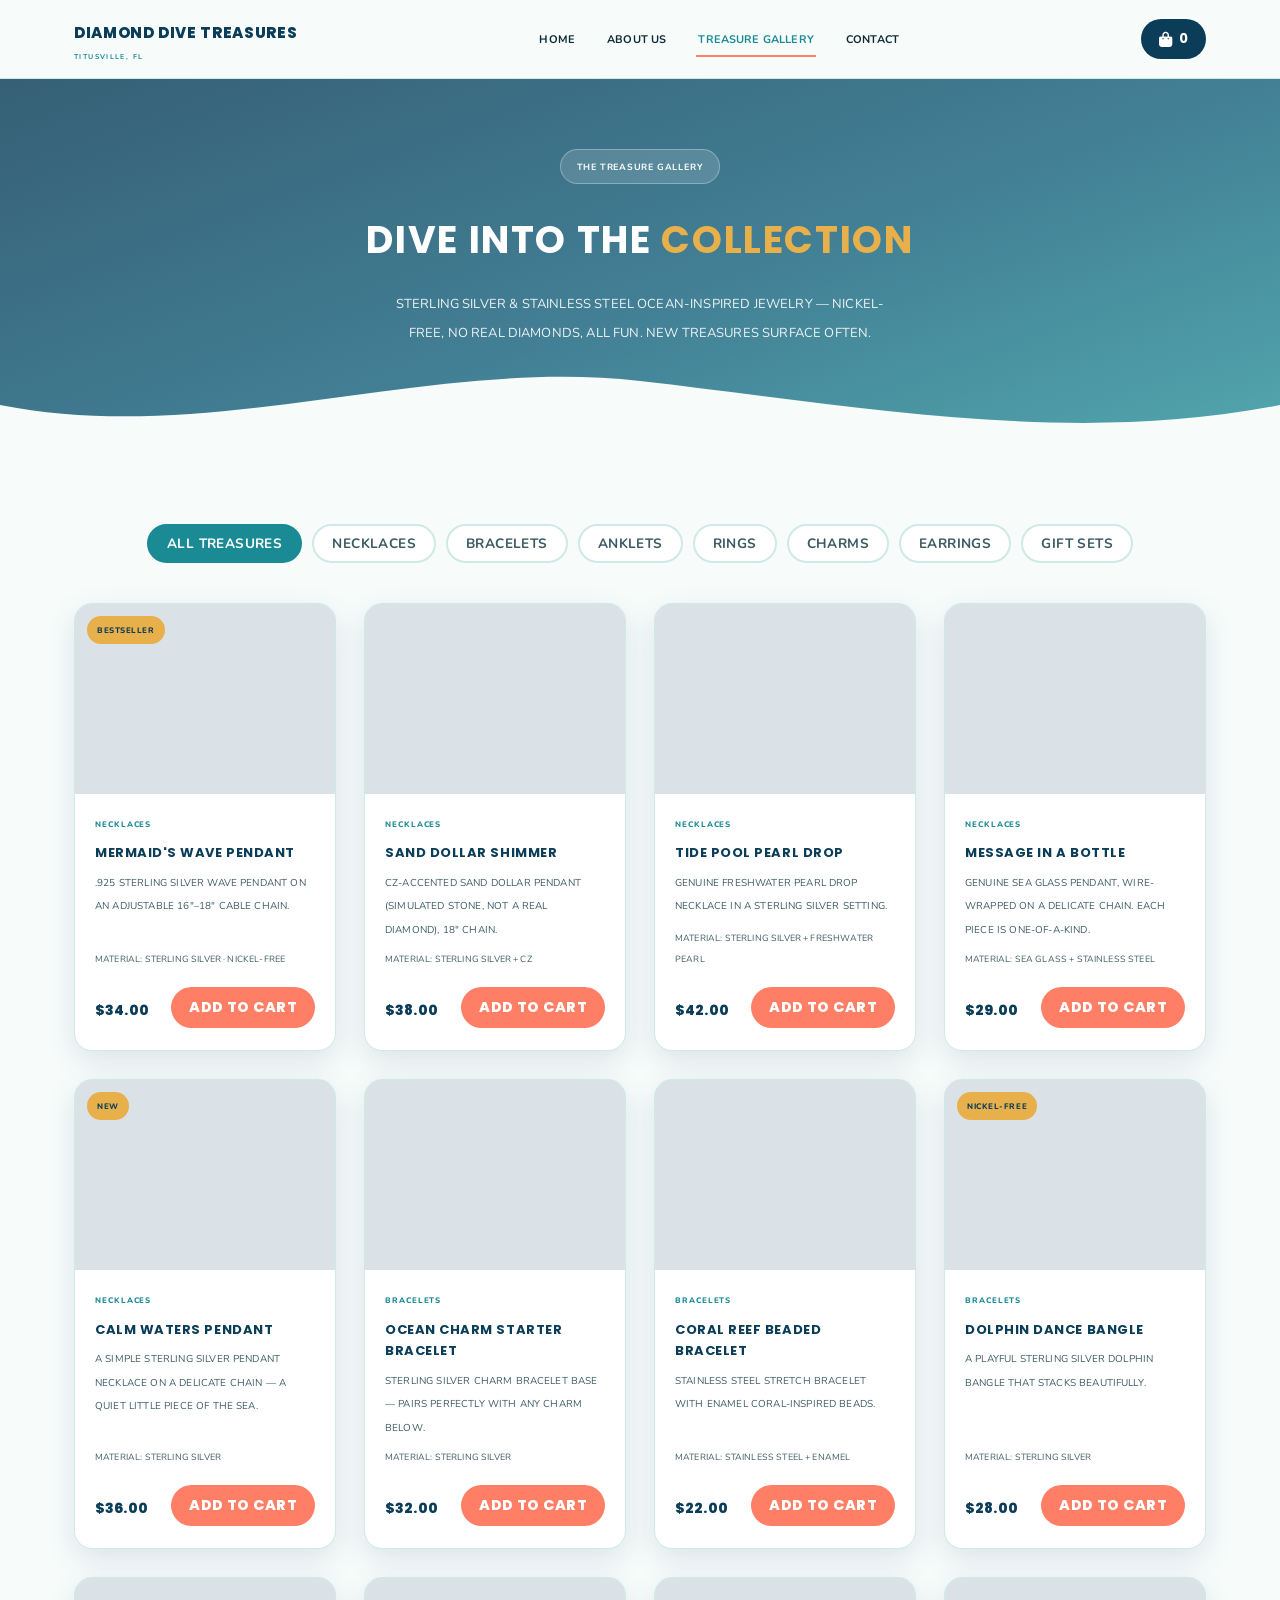
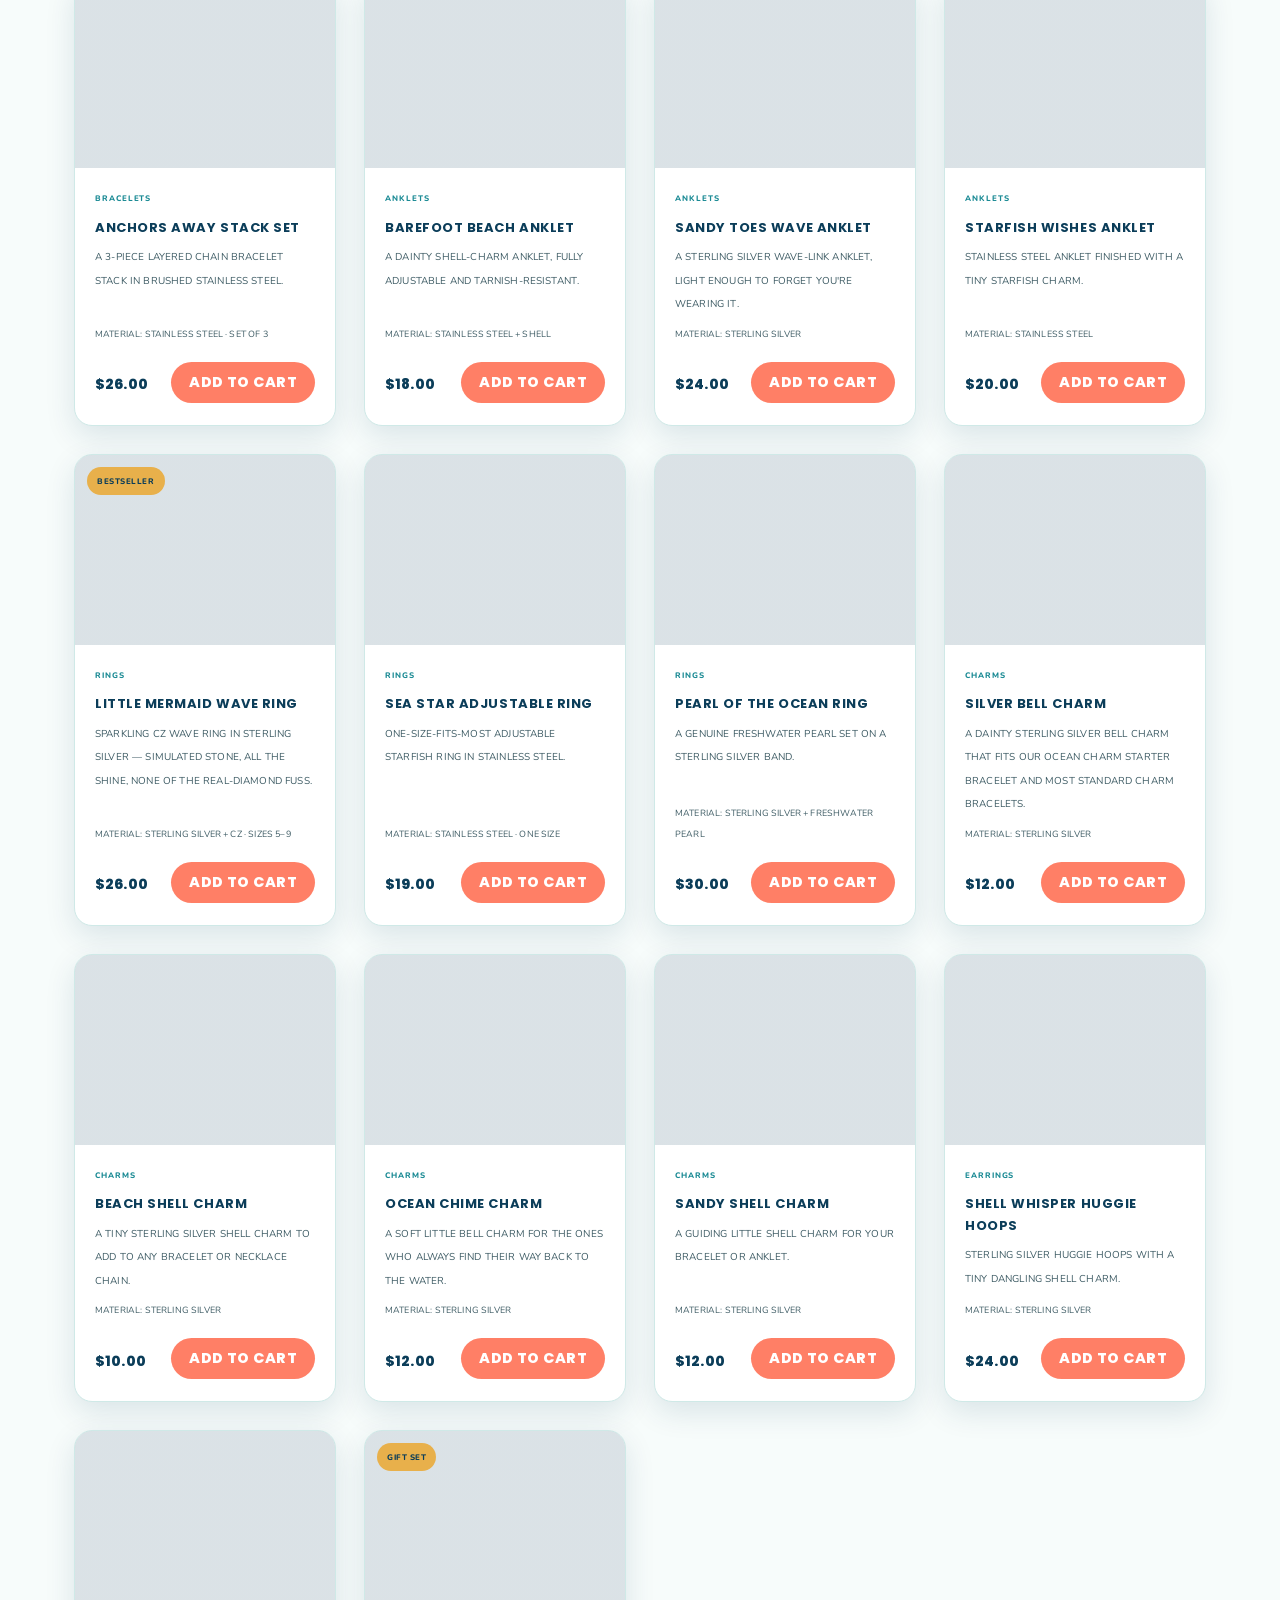
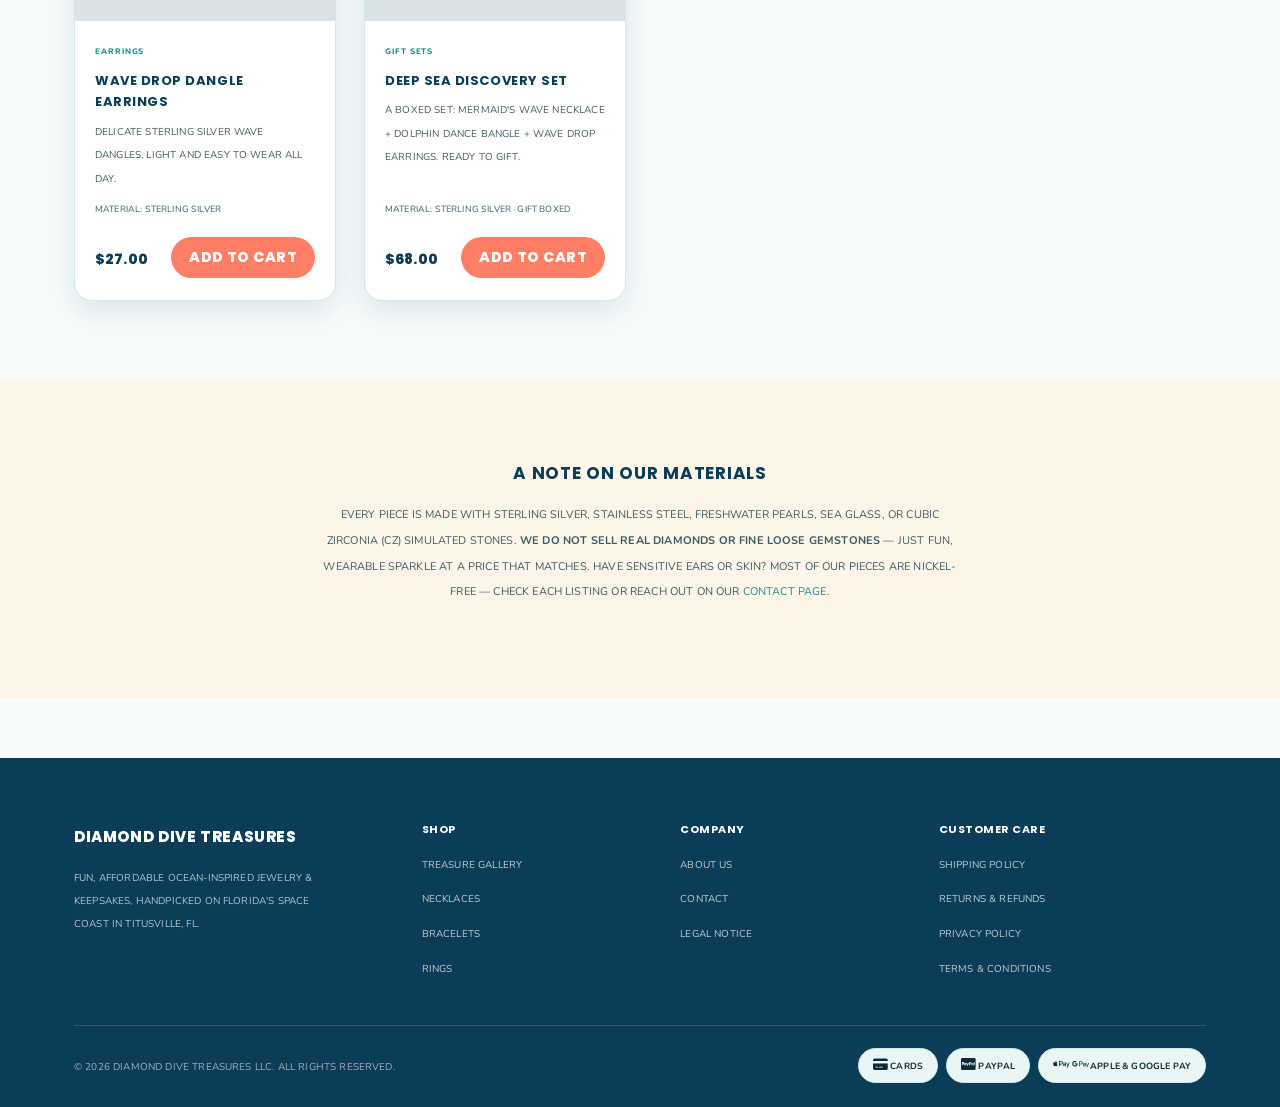
<file: gallery.html>
<!DOCTYPE html>
<html lang="en">
<head>
  <meta charset="UTF-8" />
  <meta name="viewport" content="width=device-width, initial-scale=1.0" />
  <title>Treasure Gallery | Diamond Dive Treasures LLC</title>
  <meta name="description" content="Shop ocean-inspired sterling silver jewelry — necklaces, bracelets, anklets, rings, charms & earrings — from Diamond Dive Treasures LLC." />
  <link rel="canonical" href="https://diamonddivetreasures.shop/gallery.html" />
  <meta property="og:type" content="website" />
  <meta property="og:site_name" content="Diamond Dive Treasures LLC" />
  <meta property="og:url" content="https://diamonddivetreasures.shop/gallery.html" />
  <meta property="og:title" content="Treasure Gallery | Diamond Dive Treasures LLC" />
  <meta property="og:description" content="Shop ocean-inspired sterling silver jewelry — necklaces, bracelets, anklets, rings, charms & earrings — from Diamond Dive Treasures LLC." />
  <link rel="icon" href="data:image/svg+xml,%3Csvg xmlns='http://www.w3.org/2000/svg' viewBox='0 0 100 100'%3E%3Ctext y='.9em' font-size='90'%3E%F0%9F%92%8E%3C/text%3E%3C/svg%3E" />
  <link rel="stylesheet" href="css/style.css" />
  <link rel="stylesheet" href="https://cdnjs.cloudflare.com/ajax/libs/font-awesome/6.5.1/css/all.min.css" />
  <link rel="preconnect" href="https://app.snipcart.com" />
  <link rel="preconnect" href="https://cdn.snipcart.com" />
  <link rel="stylesheet" href="https://cdn.snipcart.com/themes/v3.7.1/default/snipcart.css" />
</head>
<body>

  <header class="site-header">
    <div class="nav-wrap">
      <a href="index.html" class="logo">
        <span>Diamond Dive Treasures<span class="logo-sub">Titusville, FL</span></span>
      </a>
      <nav>
        <ul class="nav-links">
          <li><a href="index.html">Home</a></li>
          <li><a href="about.html">About Us</a></li>
          <li><a href="gallery.html">Treasure Gallery</a></li>
          <li><a href="contact.html">Contact</a></li>
        </ul>
      </nav>
      <div class="nav-actions">
        <button class="cart-btn snipcart-checkout" aria-label="View cart"><i class="fa-solid fa-bag-shopping" aria-hidden="true"></i><span class="snipcart-total-items">0</span></button>
        <button class="nav-toggle" aria-label="Toggle menu"><span></span><span></span><span></span></button>
      </div>
    </div>
  </header>

  <section class="hero" style="padding:70px 0 100px;">
    <div class="bubbles"></div>
    <div class="container" style="grid-template-columns:1fr;text-align:center;">
      <div>
        <span class="hero-eyebrow">The Treasure Gallery</span>
        <h1>Dive Into the <span>Collection</span></h1>
        <p class="lead" style="margin:0 auto;">Sterling silver &amp; stainless steel ocean-inspired jewelry — nickel-free, no real diamonds, all fun. New treasures surface often.</p>
      </div>
    </div>
    <div class="wave-divider">
      <svg viewBox="0 0 1440 120" preserveAspectRatio="none"><path fill="#f7fcfb" d="M0,64 C240,120 480,0 720,32 C960,64 1200,120 1440,64 L1440,120 L0,120 Z"></path></svg>
    </div>
  </section>

  <section class="section">
    <div class="container">

      <div class="filter-bar">
        <button class="filter-btn active" data-filter="all">All Treasures</button>
        <button class="filter-btn" data-filter="necklaces">Necklaces</button>
        <button class="filter-btn" data-filter="bracelets">Bracelets</button>
        <button class="filter-btn" data-filter="anklets">Anklets</button>
        <button class="filter-btn" data-filter="rings">Rings</button>
        <button class="filter-btn" data-filter="charms">Charms</button>
        <button class="filter-btn" data-filter="earrings">Earrings</button>
        <button class="filter-btn" data-filter="giftsets">Gift Sets</button>
      </div>

      <div class="product-grid" id="product-grid">

        <!-- ===================== NECKLACES ===================== -->
        <div class="product-card" data-category="necklaces" id="necklaces">
          <div class="product-media" style="background-image: linear-gradient(rgba(11,61,89,0.15), rgba(11,61,89,0.15)), url('https://images.unsplash.com/photo-1676329945867-01c9975aa9d1?crop=entropy&cs=tinysrgb&fit=max&fm=jpg&q=80&w=500'); background-size:cover; background-position:center;"><span class="tag">Bestseller</span></div>
          <div class="product-body">
            <span class="product-cat">Necklaces</span>
            <h3>Mermaid's Wave Pendant</h3>
            <p class="desc">.925 sterling silver wave pendant on an adjustable 16"–18" cable chain.</p>
            <span class="product-meta">Material: Sterling Silver · Nickel-Free</span>
            <div class="product-footer">
              <span class="price">$34.00</span>
              <button class="snipcart-add-item" data-item-id="ddt-001" data-item-price="34.00" data-item-url="/gallery.html" data-item-name="Mermaid's Wave Pendant Necklace">Add to Cart</button>
            </div>
          </div>
        </div>

        <div class="product-card" data-category="necklaces">
          <div class="product-media" style="background-image: linear-gradient(rgba(11,61,89,0.15), rgba(11,61,89,0.15)), url('https://images.unsplash.com/photo-1598560917505-59a3ad559071?crop=entropy&cs=tinysrgb&fit=max&fm=jpg&q=80&w=500'); background-size:cover; background-position:center;"></div>
          <div class="product-body">
            <span class="product-cat">Necklaces</span>
            <h3>Sand Dollar Shimmer</h3>
            <p class="desc">CZ-accented sand dollar pendant (simulated stone, not a real diamond), 18" chain.</p>
            <span class="product-meta">Material: Sterling Silver + CZ</span>
            <div class="product-footer">
              <span class="price">$38.00</span>
              <button class="snipcart-add-item" data-item-id="ddt-002" data-item-price="38.00" data-item-url="/gallery.html" data-item-name="Sand Dollar Shimmer Necklace">Add to Cart</button>
            </div>
          </div>
        </div>

        <div class="product-card" data-category="necklaces">
          <div class="product-media" style="background-image: linear-gradient(rgba(11,61,89,0.15), rgba(11,61,89,0.15)), url('https://images.unsplash.com/photo-1763256614589-199db7a3bd51?crop=entropy&cs=tinysrgb&fit=max&fm=jpg&q=80&w=500'); background-size:cover; background-position:center;"></div>
          <div class="product-body">
            <span class="product-cat">Necklaces</span>
            <h3>Tide Pool Pearl Drop</h3>
            <p class="desc">Genuine freshwater pearl drop necklace in a sterling silver setting.</p>
            <span class="product-meta">Material: Sterling Silver + Freshwater Pearl</span>
            <div class="product-footer">
              <span class="price">$42.00</span>
              <button class="snipcart-add-item" data-item-id="ddt-003" data-item-price="42.00" data-item-url="/gallery.html" data-item-name="Tide Pool Pearl Drop Necklace">Add to Cart</button>
            </div>
          </div>
        </div>

        <div class="product-card" data-category="necklaces">
          <div class="product-media" style="background-image: linear-gradient(rgba(11,61,89,0.15), rgba(11,61,89,0.15)), url('https://images.unsplash.com/photo-1659024180594-0c733c521a27?crop=entropy&cs=tinysrgb&fit=max&fm=jpg&q=80&w=500'); background-size:cover; background-position:center;"></div>
          <div class="product-body">
            <span class="product-cat">Necklaces</span>
            <h3>Message in a Bottle</h3>
            <p class="desc">Genuine sea glass pendant, wire-wrapped on a delicate chain. Each piece is one-of-a-kind.</p>
            <span class="product-meta">Material: Sea Glass + Stainless Steel</span>
            <div class="product-footer">
              <span class="price">$29.00</span>
              <button class="snipcart-add-item" data-item-id="ddt-004" data-item-price="29.00" data-item-url="/gallery.html" data-item-name="Message in a Bottle Necklace">Add to Cart</button>
            </div>
          </div>
        </div>

        <div class="product-card" data-category="necklaces">
          <div class="product-media" style="background-image: linear-gradient(rgba(11,61,89,0.15), rgba(11,61,89,0.15)), url('https://images.unsplash.com/photo-1574814073514-5e43df731bb2?crop=entropy&cs=tinysrgb&fit=max&fm=jpg&q=80&w=500'); background-size:cover; background-position:center;"><span class="tag">New</span></div>
          <div class="product-body">
            <span class="product-cat">Necklaces</span>
            <h3>Calm Waters Pendant</h3>
            <p class="desc">A simple sterling silver pendant necklace on a delicate chain — a quiet little piece of the sea.</p>
            <span class="product-meta">Material: Sterling Silver</span>
            <div class="product-footer">
              <span class="price">$36.00</span>
              <button class="snipcart-add-item" data-item-id="ddt-005" data-item-price="36.00" data-item-url="/gallery.html" data-item-name="Calm Waters Pendant Necklace">Add to Cart</button>
            </div>
          </div>
        </div>

        <!-- ===================== BRACELETS ===================== -->
        <div class="product-card" data-category="bracelets" id="bracelets">
          <div class="product-media" style="background-image: linear-gradient(rgba(11,61,89,0.15), rgba(11,61,89,0.15)), url('https://images.unsplash.com/photo-1721103428054-6bcf4f655594?crop=entropy&cs=tinysrgb&fit=max&fm=jpg&q=80&w=500'); background-size:cover; background-position:center;"></div>
          <div class="product-body">
            <span class="product-cat">Bracelets</span>
            <h3>Ocean Charm Starter Bracelet</h3>
            <p class="desc">Sterling silver charm bracelet base — pairs perfectly with any charm below.</p>
            <span class="product-meta">Material: Sterling Silver</span>
            <div class="product-footer">
              <span class="price">$32.00</span>
              <button class="snipcart-add-item" data-item-id="ddt-006" data-item-price="32.00" data-item-url="/gallery.html" data-item-name="Ocean Charm Starter Bracelet">Add to Cart</button>
            </div>
          </div>
        </div>

        <div class="product-card" data-category="bracelets">
          <div class="product-media" style="background-image: linear-gradient(rgba(11,61,89,0.15), rgba(11,61,89,0.15)), url('https://images.unsplash.com/photo-1639065643006-e217c4fee12e?crop=entropy&cs=tinysrgb&fit=max&fm=jpg&q=80&w=500'); background-size:cover; background-position:center;"></div>
          <div class="product-body">
            <span class="product-cat">Bracelets</span>
            <h3>Coral Reef Beaded Bracelet</h3>
            <p class="desc">Stainless steel stretch bracelet with enamel coral-inspired beads.</p>
            <span class="product-meta">Material: Stainless Steel + Enamel</span>
            <div class="product-footer">
              <span class="price">$22.00</span>
              <button class="snipcart-add-item" data-item-id="ddt-007" data-item-price="22.00" data-item-url="/gallery.html" data-item-name="Coral Reef Beaded Bracelet">Add to Cart</button>
            </div>
          </div>
        </div>

        <div class="product-card" data-category="bracelets">
          <div class="product-media" style="background-image: linear-gradient(rgba(11,61,89,0.15), rgba(11,61,89,0.15)), url('https://images.unsplash.com/photo-1741071520895-47d81779c11e?crop=entropy&cs=tinysrgb&fit=max&fm=jpg&q=80&w=500'); background-size:cover; background-position:center;"><span class="tag">Nickel-Free</span></div>
          <div class="product-body">
            <span class="product-cat">Bracelets</span>
            <h3>Dolphin Dance Bangle</h3>
            <p class="desc">A playful sterling silver dolphin bangle that stacks beautifully.</p>
            <span class="product-meta">Material: Sterling Silver</span>
            <div class="product-footer">
              <span class="price">$28.00</span>
              <button class="snipcart-add-item" data-item-id="ddt-008" data-item-price="28.00" data-item-url="/gallery.html" data-item-name="Dolphin Dance Bangle">Add to Cart</button>
            </div>
          </div>
        </div>

        <div class="product-card" data-category="bracelets">
          <div class="product-media" style="background-image: linear-gradient(rgba(11,61,89,0.15), rgba(11,61,89,0.15)), url('https://images.unsplash.com/photo-1740567389909-b36e9cadbef9?crop=entropy&cs=tinysrgb&fit=max&fm=jpg&q=80&w=500'); background-size:cover; background-position:center;"></div>
          <div class="product-body">
            <span class="product-cat">Bracelets</span>
            <h3>Anchors Away Stack Set</h3>
            <p class="desc">A 3-piece layered chain bracelet stack in brushed stainless steel.</p>
            <span class="product-meta">Material: Stainless Steel · Set of 3</span>
            <div class="product-footer">
              <span class="price">$26.00</span>
              <button class="snipcart-add-item" data-item-id="ddt-009" data-item-price="26.00" data-item-url="/gallery.html" data-item-name="Anchors Away Stack Set">Add to Cart</button>
            </div>
          </div>
        </div>

        <!-- ===================== ANKLETS ===================== -->
        <div class="product-card" data-category="anklets" id="anklets">
          <div class="product-media" style="background-image: linear-gradient(rgba(11,61,89,0.15), rgba(11,61,89,0.15)), url('https://images.unsplash.com/photo-1780837152906-120f0eec9dd6?crop=entropy&cs=tinysrgb&fit=max&fm=jpg&q=80&w=500'); background-size:cover; background-position:center;"></div>
          <div class="product-body">
            <span class="product-cat">Anklets</span>
            <h3>Barefoot Beach Anklet</h3>
            <p class="desc">A dainty shell-charm anklet, fully adjustable and tarnish-resistant.</p>
            <span class="product-meta">Material: Stainless Steel + Shell</span>
            <div class="product-footer">
              <span class="price">$18.00</span>
              <button class="snipcart-add-item" data-item-id="ddt-010" data-item-price="18.00" data-item-url="/gallery.html" data-item-name="Barefoot Beach Anklet">Add to Cart</button>
            </div>
          </div>
        </div>

        <div class="product-card" data-category="anklets">
          <div class="product-media" style="background-image: linear-gradient(rgba(11,61,89,0.15), rgba(11,61,89,0.15)), url('https://images.unsplash.com/photo-1780323561675-4cc4cbc92a54?crop=entropy&cs=tinysrgb&fit=max&fm=jpg&q=80&w=500'); background-size:cover; background-position:center;"></div>
          <div class="product-body">
            <span class="product-cat">Anklets</span>
            <h3>Sandy Toes Wave Anklet</h3>
            <p class="desc">A sterling silver wave-link anklet, light enough to forget you're wearing it.</p>
            <span class="product-meta">Material: Sterling Silver</span>
            <div class="product-footer">
              <span class="price">$24.00</span>
              <button class="snipcart-add-item" data-item-id="ddt-011" data-item-price="24.00" data-item-url="/gallery.html" data-item-name="Sandy Toes Wave Anklet">Add to Cart</button>
            </div>
          </div>
        </div>

        <div class="product-card" data-category="anklets">
          <div class="product-media" style="background-image: linear-gradient(rgba(11,61,89,0.15), rgba(11,61,89,0.15)), url('https://images.unsplash.com/photo-1780323561668-1e648ea2002b?crop=entropy&cs=tinysrgb&fit=max&fm=jpg&q=80&w=500'); background-size:cover; background-position:center;"></div>
          <div class="product-body">
            <span class="product-cat">Anklets</span>
            <h3>Starfish Wishes Anklet</h3>
            <p class="desc">Stainless steel anklet finished with a tiny starfish charm.</p>
            <span class="product-meta">Material: Stainless Steel</span>
            <div class="product-footer">
              <span class="price">$20.00</span>
              <button class="snipcart-add-item" data-item-id="ddt-012" data-item-price="20.00" data-item-url="/gallery.html" data-item-name="Starfish Wishes Anklet">Add to Cart</button>
            </div>
          </div>
        </div>

        <!-- ===================== RINGS ===================== -->
        <div class="product-card" data-category="rings" id="rings">
          <div class="product-media" style="background-image: linear-gradient(rgba(11,61,89,0.15), rgba(11,61,89,0.15)), url('https://images.unsplash.com/photo-1679156271420-e6c596e9c10a?crop=entropy&cs=tinysrgb&fit=max&fm=jpg&q=80&w=500'); background-size:cover; background-position:center;"><span class="tag">Bestseller</span></div>
          <div class="product-body">
            <span class="product-cat">Rings</span>
            <h3>Little Mermaid Wave Ring</h3>
            <p class="desc">Sparkling CZ wave ring in sterling silver — simulated stone, all the shine, none of the real-diamond fuss.</p>
            <span class="product-meta">Material: Sterling Silver + CZ · Sizes 5–9</span>
            <div class="product-footer">
              <span class="price">$26.00</span>
              <button class="snipcart-add-item" data-item-id="ddt-013" data-item-price="26.00" data-item-url="/gallery.html" data-item-name="Little Mermaid Wave Ring">Add to Cart</button>
            </div>
          </div>
        </div>

        <div class="product-card" data-category="rings">
          <div class="product-media" style="background-image: linear-gradient(rgba(11,61,89,0.15), rgba(11,61,89,0.15)), url('https://images.unsplash.com/photo-1680968921762-9a4e0fda3e51?crop=entropy&cs=tinysrgb&fit=max&fm=jpg&q=80&w=500'); background-size:cover; background-position:center;"></div>
          <div class="product-body">
            <span class="product-cat">Rings</span>
            <h3>Sea Star Adjustable Ring</h3>
            <p class="desc">One-size-fits-most adjustable starfish ring in stainless steel.</p>
            <span class="product-meta">Material: Stainless Steel · One Size</span>
            <div class="product-footer">
              <span class="price">$19.00</span>
              <button class="snipcart-add-item" data-item-id="ddt-014" data-item-price="19.00" data-item-url="/gallery.html" data-item-name="Sea Star Adjustable Ring">Add to Cart</button>
            </div>
          </div>
        </div>

        <div class="product-card" data-category="rings">
          <div class="product-media" style="background-image: linear-gradient(rgba(11,61,89,0.15), rgba(11,61,89,0.15)), url('https://images.unsplash.com/photo-1679156271420-e6c596e9c10a?crop=entropy&cs=tinysrgb&fit=max&fm=jpg&q=80&w=500'); background-size:cover; background-position:center;"></div>
          <div class="product-body">
            <span class="product-cat">Rings</span>
            <h3>Pearl of the Ocean Ring</h3>
            <p class="desc">A genuine freshwater pearl set on a sterling silver band.</p>
            <span class="product-meta">Material: Sterling Silver + Freshwater Pearl</span>
            <div class="product-footer">
              <span class="price">$30.00</span>
              <button class="snipcart-add-item" data-item-id="ddt-015" data-item-price="30.00" data-item-url="/gallery.html" data-item-name="Pearl of the Ocean Ring">Add to Cart</button>
            </div>
          </div>
        </div>

        <!-- ===================== CHARMS ===================== -->
        <div class="product-card" data-category="charms" id="charms">
          <div class="product-media" style="background-image: linear-gradient(rgba(11,61,89,0.15), rgba(11,61,89,0.15)), url('https://images.unsplash.com/photo-1702430479977-c053390d60e7?crop=entropy&cs=tinysrgb&fit=max&fm=jpg&q=80&w=500'); background-size:cover; background-position:center;"></div>
          <div class="product-body">
            <span class="product-cat">Charms</span>
            <h3>Silver Bell Charm</h3>
            <p class="desc">A dainty sterling silver bell charm that fits our Ocean Charm Starter Bracelet and most standard charm bracelets.</p>
            <span class="product-meta">Material: Sterling Silver</span>
            <div class="product-footer">
              <span class="price">$12.00</span>
              <button class="snipcart-add-item" data-item-id="ddt-016" data-item-price="12.00" data-item-url="/gallery.html" data-item-name="Silver Bell Charm">Add to Cart</button>
            </div>
          </div>
        </div>

        <div class="product-card" data-category="charms">
          <div class="product-media" style="background-image: linear-gradient(rgba(11,61,89,0.15), rgba(11,61,89,0.15)), url('https://images.unsplash.com/photo-1685273499931-876f7f67a595?crop=entropy&cs=tinysrgb&fit=max&fm=jpg&q=80&w=500'); background-size:cover; background-position:center;"></div>
          <div class="product-body">
            <span class="product-cat">Charms</span>
            <h3>Beach Shell Charm</h3>
            <p class="desc">A tiny sterling silver shell charm to add to any bracelet or necklace chain.</p>
            <span class="product-meta">Material: Sterling Silver</span>
            <div class="product-footer">
              <span class="price">$10.00</span>
              <button class="snipcart-add-item" data-item-id="ddt-017" data-item-price="10.00" data-item-url="/gallery.html" data-item-name="Beach Shell Charm">Add to Cart</button>
            </div>
          </div>
        </div>

        <div class="product-card" data-category="charms">
          <div class="product-media" style="background-image: linear-gradient(rgba(11,61,89,0.15), rgba(11,61,89,0.15)), url('https://images.unsplash.com/photo-1702430479977-c053390d60e7?crop=entropy&cs=tinysrgb&fit=max&fm=jpg&q=80&w=500'); background-size:cover; background-position:center;"></div>
          <div class="product-body">
            <span class="product-cat">Charms</span>
            <h3>Ocean Chime Charm</h3>
            <p class="desc">A soft little bell charm for the ones who always find their way back to the water.</p>
            <span class="product-meta">Material: Sterling Silver</span>
            <div class="product-footer">
              <span class="price">$12.00</span>
              <button class="snipcart-add-item" data-item-id="ddt-018" data-item-price="12.00" data-item-url="/gallery.html" data-item-name="Ocean Chime Charm">Add to Cart</button>
            </div>
          </div>
        </div>

        <div class="product-card" data-category="charms">
          <div class="product-media" style="background-image: linear-gradient(rgba(11,61,89,0.15), rgba(11,61,89,0.15)), url('https://images.unsplash.com/photo-1685273499931-876f7f67a595?crop=entropy&cs=tinysrgb&fit=max&fm=jpg&q=80&w=500'); background-size:cover; background-position:center;"></div>
          <div class="product-body">
            <span class="product-cat">Charms</span>
            <h3>Sandy Shell Charm</h3>
            <p class="desc">A guiding little shell charm for your bracelet or anklet.</p>
            <span class="product-meta">Material: Sterling Silver</span>
            <div class="product-footer">
              <span class="price">$12.00</span>
              <button class="snipcart-add-item" data-item-id="ddt-019" data-item-price="12.00" data-item-url="/gallery.html" data-item-name="Sandy Shell Charm">Add to Cart</button>
            </div>
          </div>
        </div>

        <!-- ===================== EARRINGS ===================== -->
        <div class="product-card" data-category="earrings" id="earrings">
          <div class="product-media" style="background-image: linear-gradient(rgba(11,61,89,0.15), rgba(11,61,89,0.15)), url('https://images.unsplash.com/photo-1693212793204-bcea856c75fe?crop=entropy&cs=tinysrgb&fit=max&fm=jpg&q=80&w=500'); background-size:cover; background-position:center;"></div>
          <div class="product-body">
            <span class="product-cat">Earrings</span>
            <h3>Shell Whisper Huggie Hoops</h3>
            <p class="desc">Sterling silver huggie hoops with a tiny dangling shell charm.</p>
            <span class="product-meta">Material: Sterling Silver</span>
            <div class="product-footer">
              <span class="price">$24.00</span>
              <button class="snipcart-add-item" data-item-id="ddt-020" data-item-price="24.00" data-item-url="/gallery.html" data-item-name="Shell Whisper Huggie Hoops">Add to Cart</button>
            </div>
          </div>
        </div>

        <div class="product-card" data-category="earrings">
          <div class="product-media" style="background-image: linear-gradient(rgba(11,61,89,0.15), rgba(11,61,89,0.15)), url('https://images.unsplash.com/photo-1720686615374-ea04dac6a66e?crop=entropy&cs=tinysrgb&fit=max&fm=jpg&q=80&w=500'); background-size:cover; background-position:center;"></div>
          <div class="product-body">
            <span class="product-cat">Earrings</span>
            <h3>Wave Drop Dangle Earrings</h3>
            <p class="desc">Delicate sterling silver wave dangles, light and easy to wear all day.</p>
            <span class="product-meta">Material: Sterling Silver</span>
            <div class="product-footer">
              <span class="price">$27.00</span>
              <button class="snipcart-add-item" data-item-id="ddt-021" data-item-price="27.00" data-item-url="/gallery.html" data-item-name="Wave Drop Dangle Earrings">Add to Cart</button>
            </div>
          </div>
        </div>

        <!-- ===================== GIFT SETS ===================== -->
        <div class="product-card" data-category="giftsets" id="giftsets">
          <div class="product-media"><span class="tag">Gift Set</span></div>
          <div class="product-body">
            <span class="product-cat">Gift Sets</span>
            <h3>Deep Sea Discovery Set</h3>
            <p class="desc">A boxed set: Mermaid's Wave necklace + Dolphin Dance bangle + Wave Drop earrings. Ready to gift.</p>
            <span class="product-meta">Material: Sterling Silver · Gift Boxed</span>
            <div class="product-footer">
              <span class="price">$68.00</span>
              <button class="snipcart-add-item" data-item-id="ddt-022" data-item-price="68.00" data-item-url="/gallery.html" data-item-name="Deep Sea Discovery Gift Set">Add to Cart</button>
            </div>
          </div>
        </div>

      </div>
    </div>
  </section>

  <section class="section section-sand">
    <div class="container text-center" style="max-width:700px;">
      <h2>A Note on Our Materials</h2>
      <p style="color:var(--ink-soft);">Every piece is made with sterling silver, stainless steel, freshwater pearls, sea glass, or cubic zirconia (CZ) simulated stones. <strong>We do not sell real diamonds or fine loose gemstones</strong> — just fun, wearable sparkle at a price that matches. Have sensitive ears or skin? Most of our pieces are nickel-free — check each listing or reach out on our <a href="contact.html">Contact page</a>.</p>
    </div>
  </section>

  <footer class="site-footer">
    <div class="container">
      <div class="footer-grid">
        <div>
          <div class="footer-brand">Diamond Dive Treasures</div>
          <p class="footer-tag">Fun, affordable ocean-inspired jewelry &amp; keepsakes, handpicked on Florida's Space Coast in Titusville, FL.</p>
        </div>
        <div>
          <h4>Shop</h4>
          <ul>
            <li><a href="gallery.html">Treasure Gallery</a></li>
            <li><a href="gallery.html#necklaces">Necklaces</a></li>
            <li><a href="gallery.html#bracelets">Bracelets</a></li>
            <li><a href="gallery.html#rings">Rings</a></li>
          </ul>
        </div>
        <div>
          <h4>Company</h4>
          <ul>
            <li><a href="about.html">About Us</a></li>
            <li><a href="contact.html">Contact</a></li>
            <li><a href="legal-notice.html">Legal Notice</a></li>
          </ul>
        </div>
        <div>
          <h4>Customer Care</h4>
          <ul>
            <li><a href="shipping-policy.html">Shipping Policy</a></li>
            <li><a href="returns-refunds.html">Returns &amp; Refunds</a></li>
            <li><a href="privacy-policy.html">Privacy Policy</a></li>
            <li><a href="terms-conditions.html">Terms &amp; Conditions</a></li>
          </ul>
        </div>
      </div>
      <div class="footer-bottom">
        <span>&copy; <span id="year"></span> Diamond Dive Treasures LLC. All rights reserved.</span>
        <div class="payment-badges" aria-label="We accept">
          <span class="badge" style="color:#0d2b36;background:#e9f6f5;border-color:#cfe9e7;"><i class="fa-solid fa-credit-card" aria-hidden="true"></i> Cards</span>
          <span class="badge" style="color:#0d2b36;background:#e9f6f5;border-color:#cfe9e7;"><i class="fa-brands fa-cc-paypal" aria-hidden="true"></i> PayPal</span>
          <span class="badge" style="color:#0d2b36;background:#e9f6f5;border-color:#cfe9e7;"><i class="fa-brands fa-apple-pay" aria-hidden="true"></i> <i class="fa-brands fa-google-pay" aria-hidden="true"></i> Apple &amp; Google Pay</span>
        </div>
      </div>
    </div>
  </footer>

  <script>document.getElementById('year').textContent = new Date().getFullYear();</script>
  <script src="js/main.js"></script>
  <div hidden id="snipcart" data-api-key="YOUR_SNIPCART_PUBLIC_API_KEY" data-config-modal-style="side"></div>
  <script async src="https://cdn.snipcart.com/themes/v3.7.1/default/snipcart.js"></script>
</body>
</html>
</file>
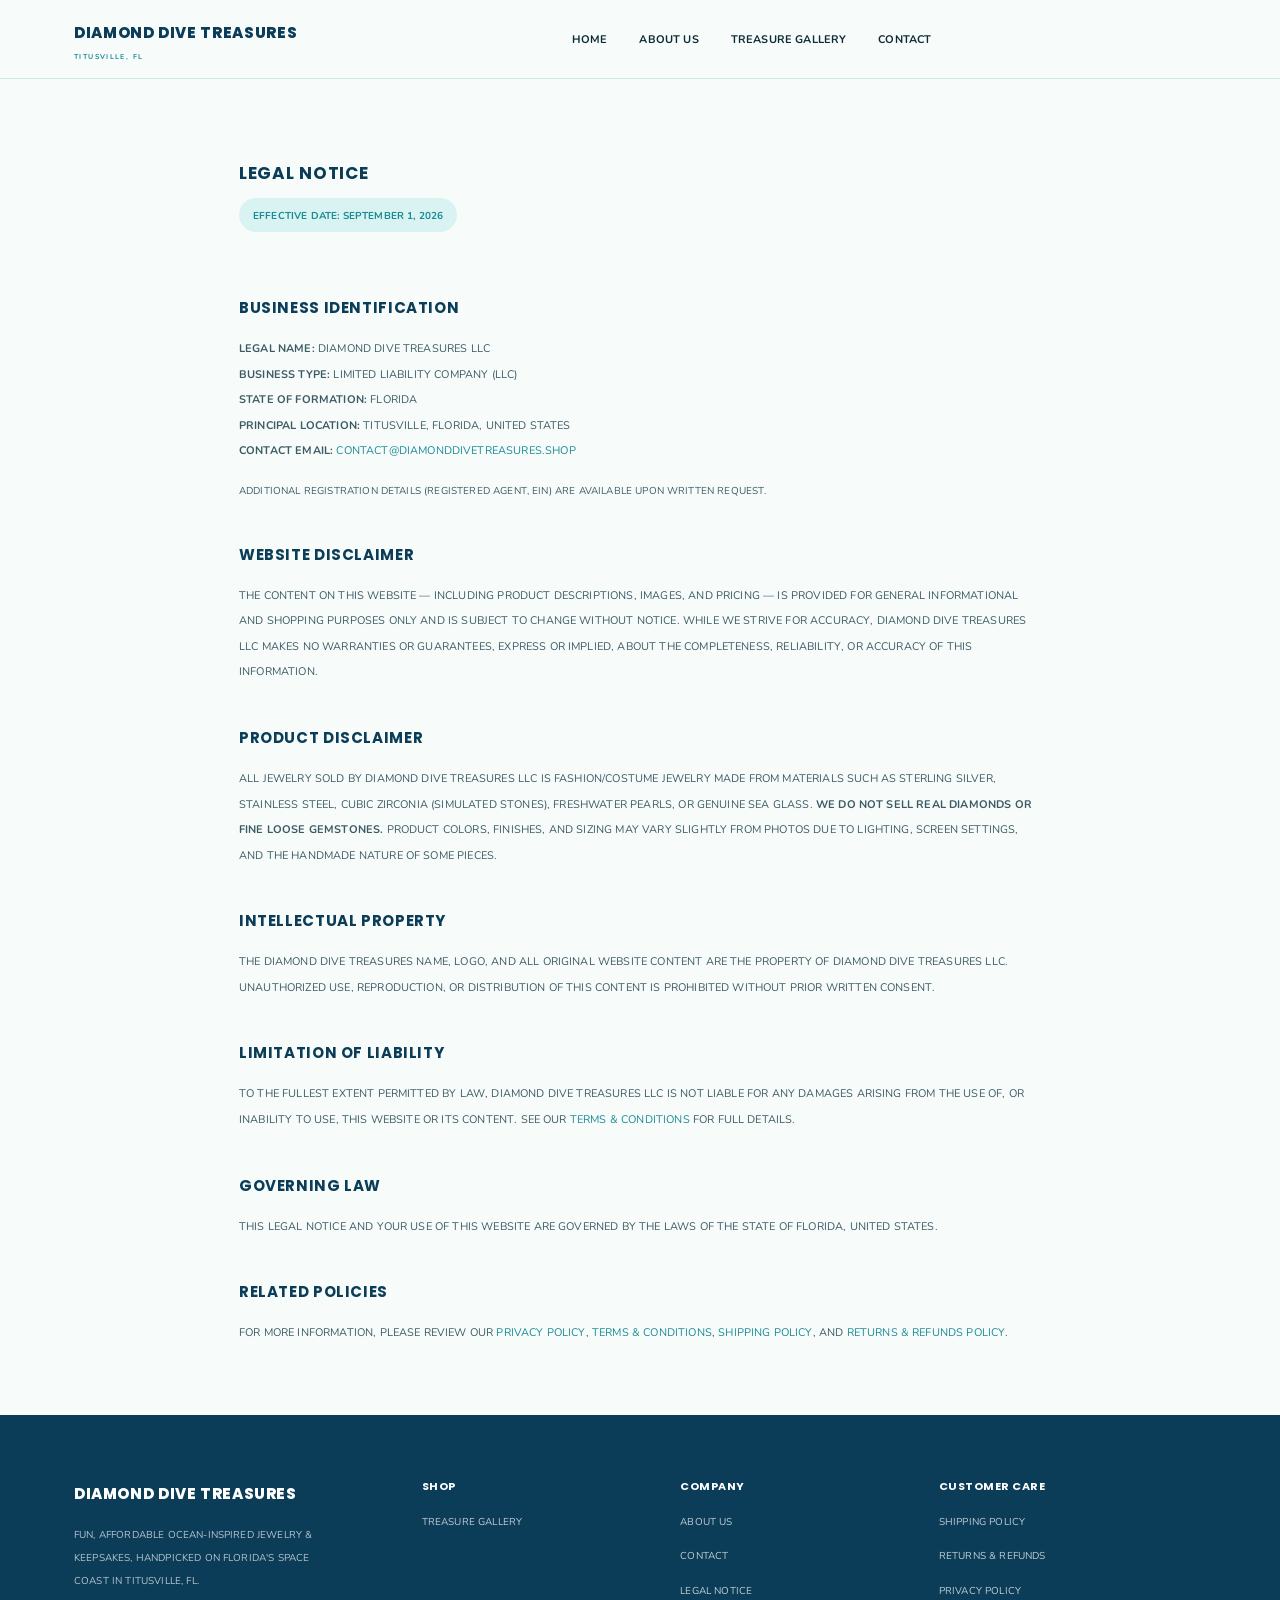
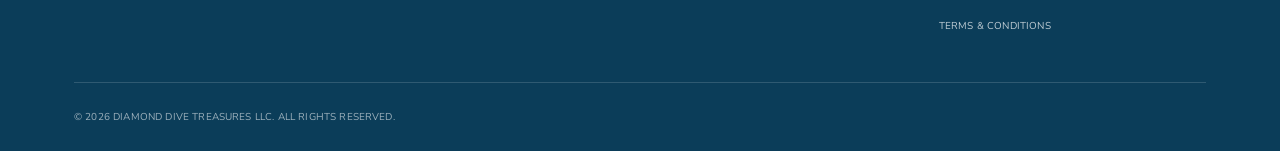
<file: legal-notice.html>
<!DOCTYPE html>
<html lang="en">
<head>
  <meta charset="UTF-8" />
  <meta name="viewport" content="width=device-width, initial-scale=1.0" />
  <title>Legal Notice | Diamond Dive Treasures LLC</title>
  <meta name="description" content="Legal Notice for Diamond Dive Treasures LLC, Titusville, FL." />
  <link rel="canonical" href="https://diamonddivetreasures.shop/legal-notice.html" />
  <meta property="og:type" content="website" />
  <meta property="og:site_name" content="Diamond Dive Treasures LLC" />
  <meta property="og:url" content="https://diamonddivetreasures.shop/legal-notice.html" />
  <meta property="og:title" content="Legal Notice | Diamond Dive Treasures LLC" />
  <meta property="og:description" content="Legal Notice for Diamond Dive Treasures LLC, Titusville, FL." />
  <link rel="icon" href="data:image/svg+xml,%3Csvg xmlns='http://www.w3.org/2000/svg' viewBox='0 0 100 100'%3E%3Ctext y='.9em' font-size='90'%3E%F0%9F%92%8E%3C/text%3E%3C/svg%3E" />
  <link rel="stylesheet" href="css/style.css" />
  <link rel="stylesheet" href="https://cdnjs.cloudflare.com/ajax/libs/font-awesome/6.5.1/css/all.min.css" />
</head>
<body>

  <header class="site-header">
    <div class="nav-wrap">
      <a href="index.html" class="logo">
        <span>Diamond Dive Treasures<span class="logo-sub">Titusville, FL</span></span>
      </a>
      <nav>
        <ul class="nav-links">
          <li><a href="index.html">Home</a></li>
          <li><a href="about.html">About Us</a></li>
          <li><a href="gallery.html">Treasure Gallery</a></li>
          <li><a href="contact.html">Contact</a></li>
        </ul>
      </nav>
      <div class="nav-actions">
        <button class="nav-toggle" aria-label="Toggle menu"><span></span><span></span><span></span></button>
      </div>
    </div>
  </header>

  <section class="section" style="padding-bottom:0;">
    <div class="container legal-wrap">
      <h1>Legal Notice</h1>
      <span class="legal-updated">Effective Date: September 1, 2026</span>

      <h2 class="mt-0">Business Identification</h2>
      <p>
        <strong>Legal Name:</strong> Diamond Dive Treasures LLC<br>
        <strong>Business Type:</strong> Limited Liability Company (LLC)<br>
        <strong>State of Formation:</strong> Florida<br>
        <strong>Principal Location:</strong> Titusville, Florida, United States<br>
        <strong>Contact Email:</strong> <a href="mailto:contact@diamonddivetreasures.shop">contact@diamonddivetreasures.shop</a>
      </p>
      <p class="form-note">Additional registration details (registered agent, EIN) are available upon written request.</p>

      <h2>Website Disclaimer</h2>
      <p>The content on this website — including product descriptions, images, and pricing — is provided for general informational and shopping purposes only and is subject to change without notice. While we strive for accuracy, Diamond Dive Treasures LLC makes no warranties or guarantees, express or implied, about the completeness, reliability, or accuracy of this information.</p>

      <h2>Product Disclaimer</h2>
      <p>All jewelry sold by Diamond Dive Treasures LLC is fashion/costume jewelry made from materials such as sterling silver, stainless steel, cubic zirconia (simulated stones), freshwater pearls, or genuine sea glass. <strong>We do not sell real diamonds or fine loose gemstones.</strong> Product colors, finishes, and sizing may vary slightly from photos due to lighting, screen settings, and the handmade nature of some pieces.</p>

      <h2>Intellectual Property</h2>
      <p>The Diamond Dive Treasures name, logo, and all original website content are the property of Diamond Dive Treasures LLC. Unauthorized use, reproduction, or distribution of this content is prohibited without prior written consent.</p>

      <h2>Limitation of Liability</h2>
      <p>To the fullest extent permitted by law, Diamond Dive Treasures LLC is not liable for any damages arising from the use of, or inability to use, this website or its content. See our <a href="terms-conditions.html">Terms &amp; Conditions</a> for full details.</p>

      <h2>Governing Law</h2>
      <p>This Legal Notice and your use of this website are governed by the laws of the State of Florida, United States.</p>

      <h2>Related Policies</h2>
      <p>For more information, please review our <a href="privacy-policy.html">Privacy Policy</a>, <a href="terms-conditions.html">Terms &amp; Conditions</a>, <a href="shipping-policy.html">Shipping Policy</a>, and <a href="returns-refunds.html">Returns &amp; Refunds Policy</a>.</p>
    </div>
  </section>

  <footer class="site-footer" style="margin-top:70px;">
    <div class="container">
      <div class="footer-grid">
        <div>
          <div class="footer-brand">Diamond Dive Treasures</div>
          <p class="footer-tag">Fun, affordable ocean-inspired jewelry &amp; keepsakes, handpicked on Florida's Space Coast in Titusville, FL.</p>
        </div>
        <div>
          <h4>Shop</h4>
          <ul><li><a href="gallery.html">Treasure Gallery</a></li></ul>
        </div>
        <div>
          <h4>Company</h4>
          <ul>
            <li><a href="about.html">About Us</a></li>
            <li><a href="contact.html">Contact</a></li>
            <li><a href="legal-notice.html">Legal Notice</a></li>
          </ul>
        </div>
        <div>
          <h4>Customer Care</h4>
          <ul>
            <li><a href="shipping-policy.html">Shipping Policy</a></li>
            <li><a href="returns-refunds.html">Returns &amp; Refunds</a></li>
            <li><a href="privacy-policy.html">Privacy Policy</a></li>
            <li><a href="terms-conditions.html">Terms &amp; Conditions</a></li>
          </ul>
        </div>
      </div>
      <div class="footer-bottom">
        <span>&copy; <span id="year"></span> Diamond Dive Treasures LLC. All rights reserved.</span>
      </div>
    </div>
  </footer>
  <script>document.getElementById('year').textContent = new Date().getFullYear();</script>
  <script src="js/main.js"></script>
</body>
</html>
</file>
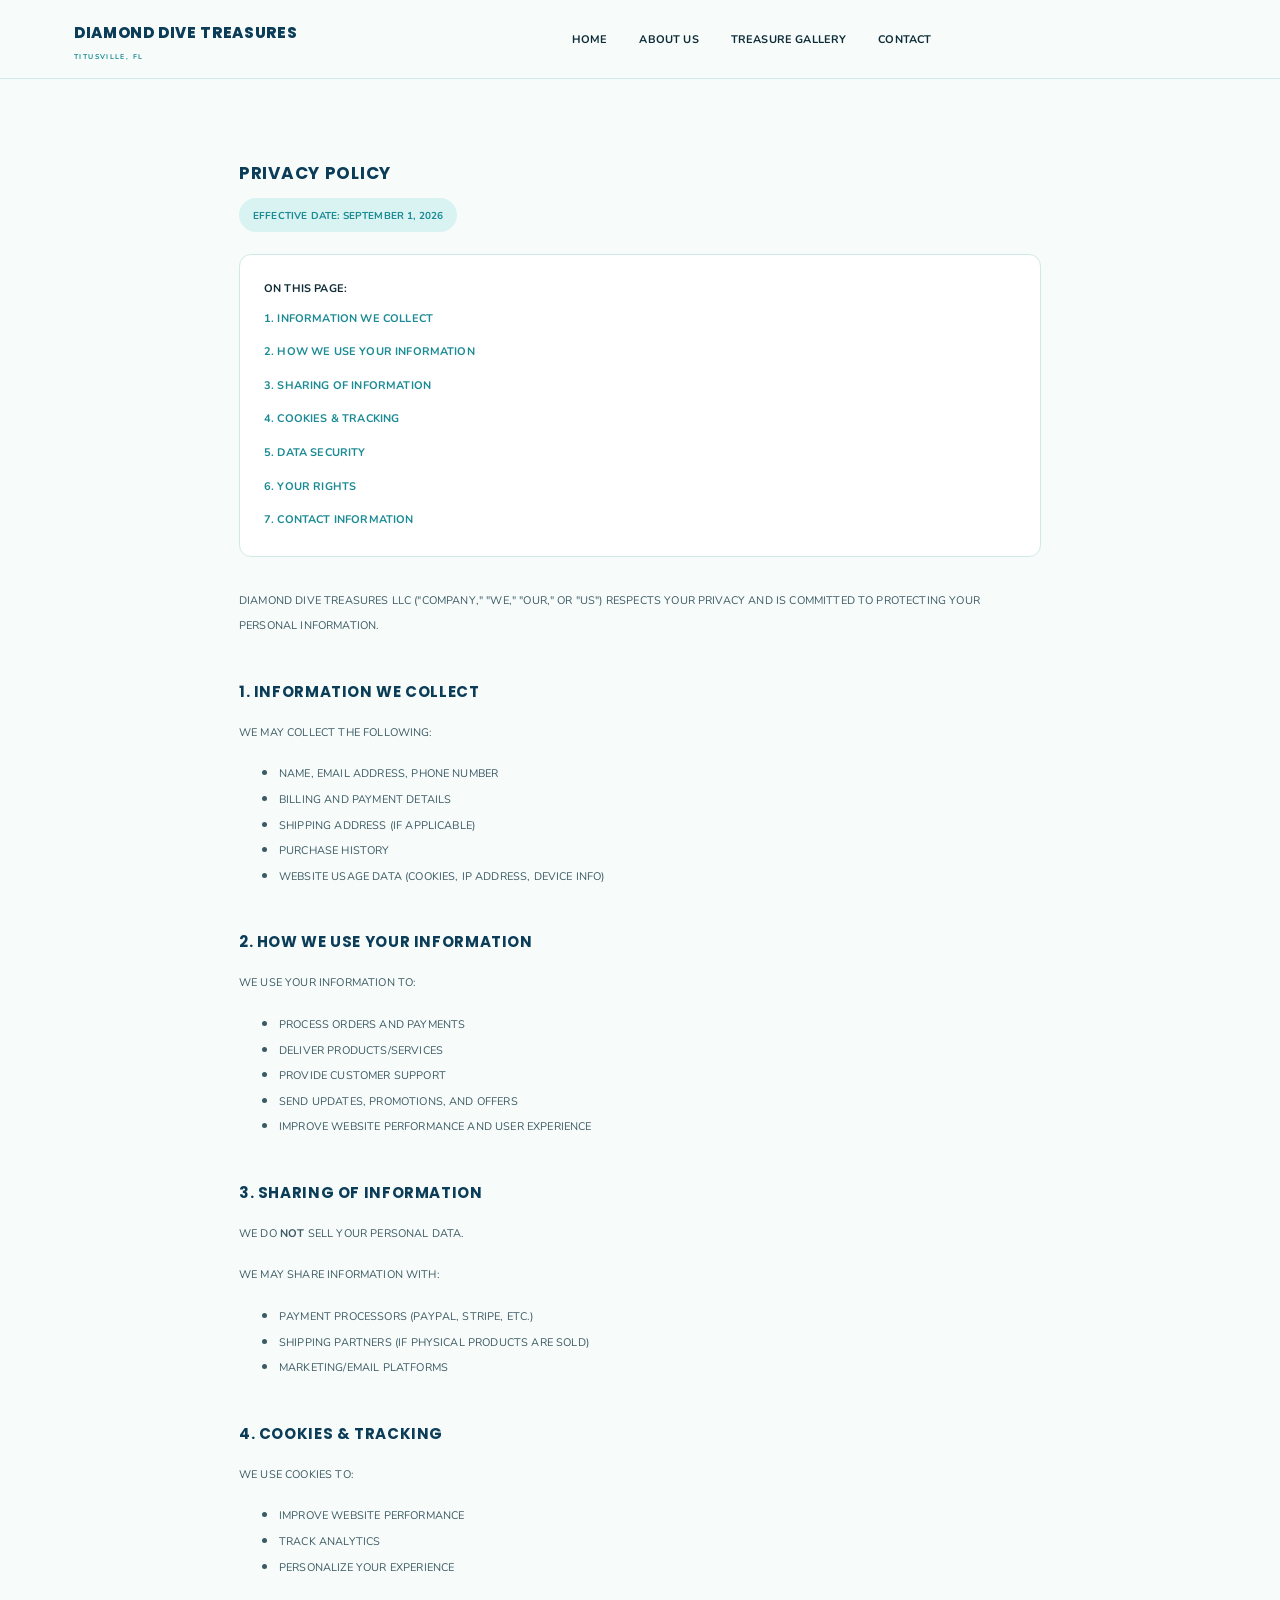
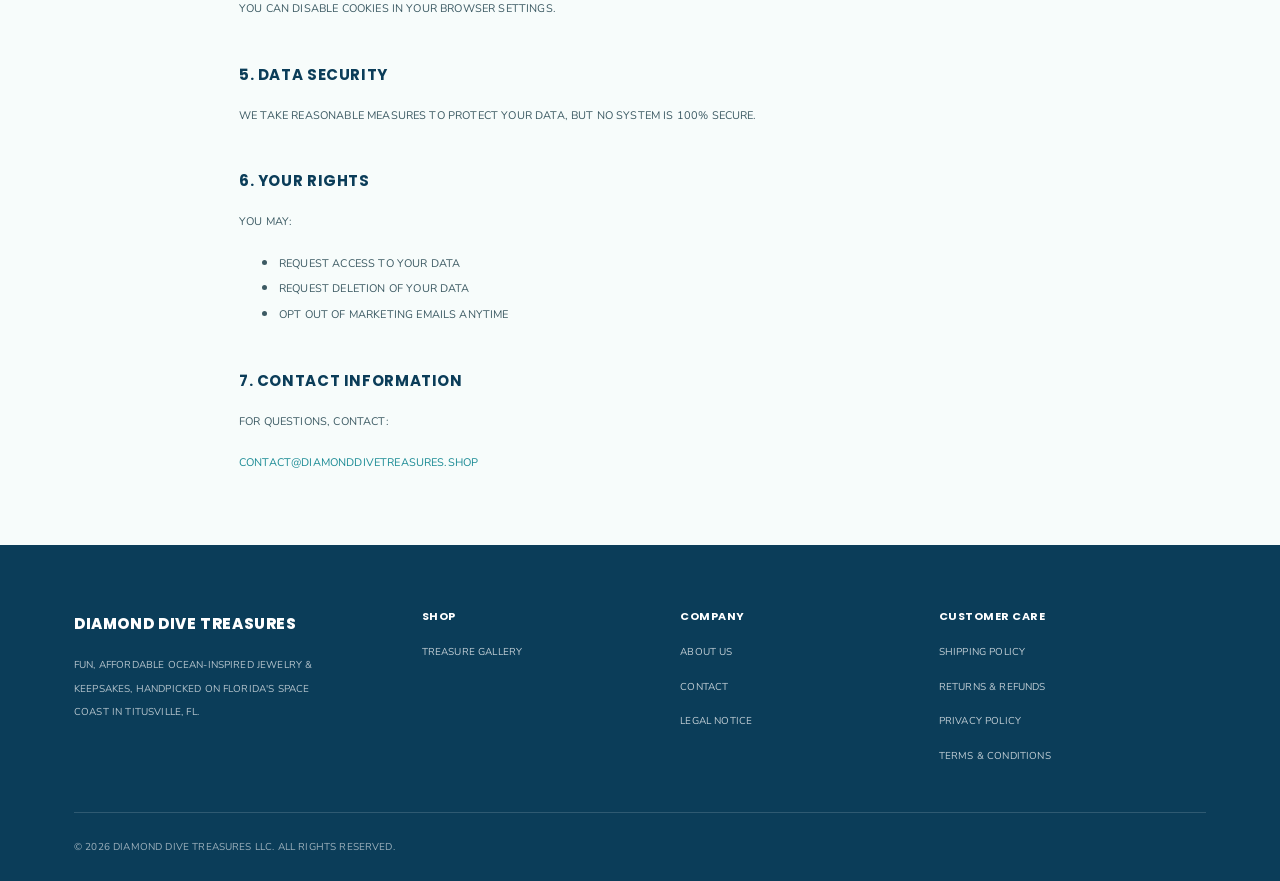
<file: privacy-policy.html>
<!DOCTYPE html>
<html lang="en">
<head>
  <meta charset="UTF-8" />
  <meta name="viewport" content="width=device-width, initial-scale=1.0" />
  <title>Privacy Policy | Diamond Dive Treasures LLC</title>
  <meta name="description" content="Privacy Policy for Diamond Dive Treasures LLC, Titusville, FL." />
  <link rel="canonical" href="https://diamonddivetreasures.shop/privacy-policy.html" />
  <meta property="og:type" content="website" />
  <meta property="og:site_name" content="Diamond Dive Treasures LLC" />
  <meta property="og:url" content="https://diamonddivetreasures.shop/privacy-policy.html" />
  <meta property="og:title" content="Privacy Policy | Diamond Dive Treasures LLC" />
  <meta property="og:description" content="Privacy Policy for Diamond Dive Treasures LLC, Titusville, FL." />
  <link rel="icon" href="data:image/svg+xml,%3Csvg xmlns='http://www.w3.org/2000/svg' viewBox='0 0 100 100'%3E%3Ctext y='.9em' font-size='90'%3E%F0%9F%92%8E%3C/text%3E%3C/svg%3E" />
  <link rel="stylesheet" href="css/style.css" />
  <link rel="stylesheet" href="https://cdnjs.cloudflare.com/ajax/libs/font-awesome/6.5.1/css/all.min.css" />
</head>
<body>

  <header class="site-header">
    <div class="nav-wrap">
      <a href="index.html" class="logo">
        <span>Diamond Dive Treasures<span class="logo-sub">Titusville, FL</span></span>
      </a>
      <nav>
        <ul class="nav-links">
          <li><a href="index.html">Home</a></li>
          <li><a href="about.html">About Us</a></li>
          <li><a href="gallery.html">Treasure Gallery</a></li>
          <li><a href="contact.html">Contact</a></li>
        </ul>
      </nav>
      <div class="nav-actions">
        <button class="nav-toggle" aria-label="Toggle menu"><span></span><span></span><span></span></button>
      </div>
    </div>
  </header>

  <section class="section" style="padding-bottom:0;">
    <div class="container legal-wrap">
      <h1>Privacy Policy</h1>
      <span class="legal-updated">Effective Date: September 1, 2026</span>

      <div class="legal-toc">
        <strong>On this page:</strong>
        <a href="#info-we-collect">1. Information We Collect</a>
        <a href="#how-we-use">2. How We Use Your Information</a>
        <a href="#sharing">3. Sharing of Information</a>
        <a href="#cookies">4. Cookies &amp; Tracking</a>
        <a href="#security">5. Data Security</a>
        <a href="#rights">6. Your Rights</a>
        <a href="#contact">7. Contact Information</a>
      </div>

      <p>Diamond Dive Treasures LLC ("Company," "we," "our," or "us") respects your privacy and is committed to protecting your personal information.</p>

      <h2 id="info-we-collect">1. Information We Collect</h2>
      <p>We may collect the following:</p>
      <ul>
        <li>Name, email address, phone number</li>
        <li>Billing and payment details</li>
        <li>Shipping address (if applicable)</li>
        <li>Purchase history</li>
        <li>Website usage data (cookies, IP address, device info)</li>
      </ul>

      <h2 id="how-we-use">2. How We Use Your Information</h2>
      <p>We use your information to:</p>
      <ul>
        <li>Process orders and payments</li>
        <li>Deliver products/services</li>
        <li>Provide customer support</li>
        <li>Send updates, promotions, and offers</li>
        <li>Improve website performance and user experience</li>
      </ul>

      <h2 id="sharing">3. Sharing of Information</h2>
      <p>We do <strong>NOT</strong> sell your personal data.</p>
      <p>We may share information with:</p>
      <ul>
        <li>Payment processors (PayPal, Stripe, etc.)</li>
        <li>Shipping partners (if physical products are sold)</li>
        <li>Marketing/email platforms</li>
      </ul>

      <h2 id="cookies">4. Cookies &amp; Tracking</h2>
      <p>We use cookies to:</p>
      <ul>
        <li>Improve website performance</li>
        <li>Track analytics</li>
        <li>Personalize your experience</li>
      </ul>
      <p>You can disable cookies in your browser settings.</p>

      <h2 id="security">5. Data Security</h2>
      <p>We take reasonable measures to protect your data, but no system is 100% secure.</p>

      <h2 id="rights">6. Your Rights</h2>
      <p>You may:</p>
      <ul>
        <li>Request access to your data</li>
        <li>Request deletion of your data</li>
        <li>Opt out of marketing emails anytime</li>
      </ul>

      <h2 id="contact">7. Contact Information</h2>
      <p>For questions, contact:</p>
      <p><a href="mailto:contact@diamonddivetreasures.shop">contact@diamonddivetreasures.shop</a></p>
    </div>
  </section>

  <footer class="site-footer" style="margin-top:70px;">
    <div class="container">
      <div class="footer-grid">
        <div>
          <div class="footer-brand">Diamond Dive Treasures</div>
          <p class="footer-tag">Fun, affordable ocean-inspired jewelry &amp; keepsakes, handpicked on Florida's Space Coast in Titusville, FL.</p>
        </div>
        <div>
          <h4>Shop</h4>
          <ul><li><a href="gallery.html">Treasure Gallery</a></li></ul>
        </div>
        <div>
          <h4>Company</h4>
          <ul>
            <li><a href="about.html">About Us</a></li>
            <li><a href="contact.html">Contact</a></li>
            <li><a href="legal-notice.html">Legal Notice</a></li>
          </ul>
        </div>
        <div>
          <h4>Customer Care</h4>
          <ul>
            <li><a href="shipping-policy.html">Shipping Policy</a></li>
            <li><a href="returns-refunds.html">Returns &amp; Refunds</a></li>
            <li><a href="privacy-policy.html">Privacy Policy</a></li>
            <li><a href="terms-conditions.html">Terms &amp; Conditions</a></li>
          </ul>
        </div>
      </div>
      <div class="footer-bottom">
        <span>&copy; <span id="year"></span> Diamond Dive Treasures LLC. All rights reserved.</span>
      </div>
    </div>
  </footer>
  <script>document.getElementById('year').textContent = new Date().getFullYear();</script>
  <script src="js/main.js"></script>
</body>
</html>
</file>
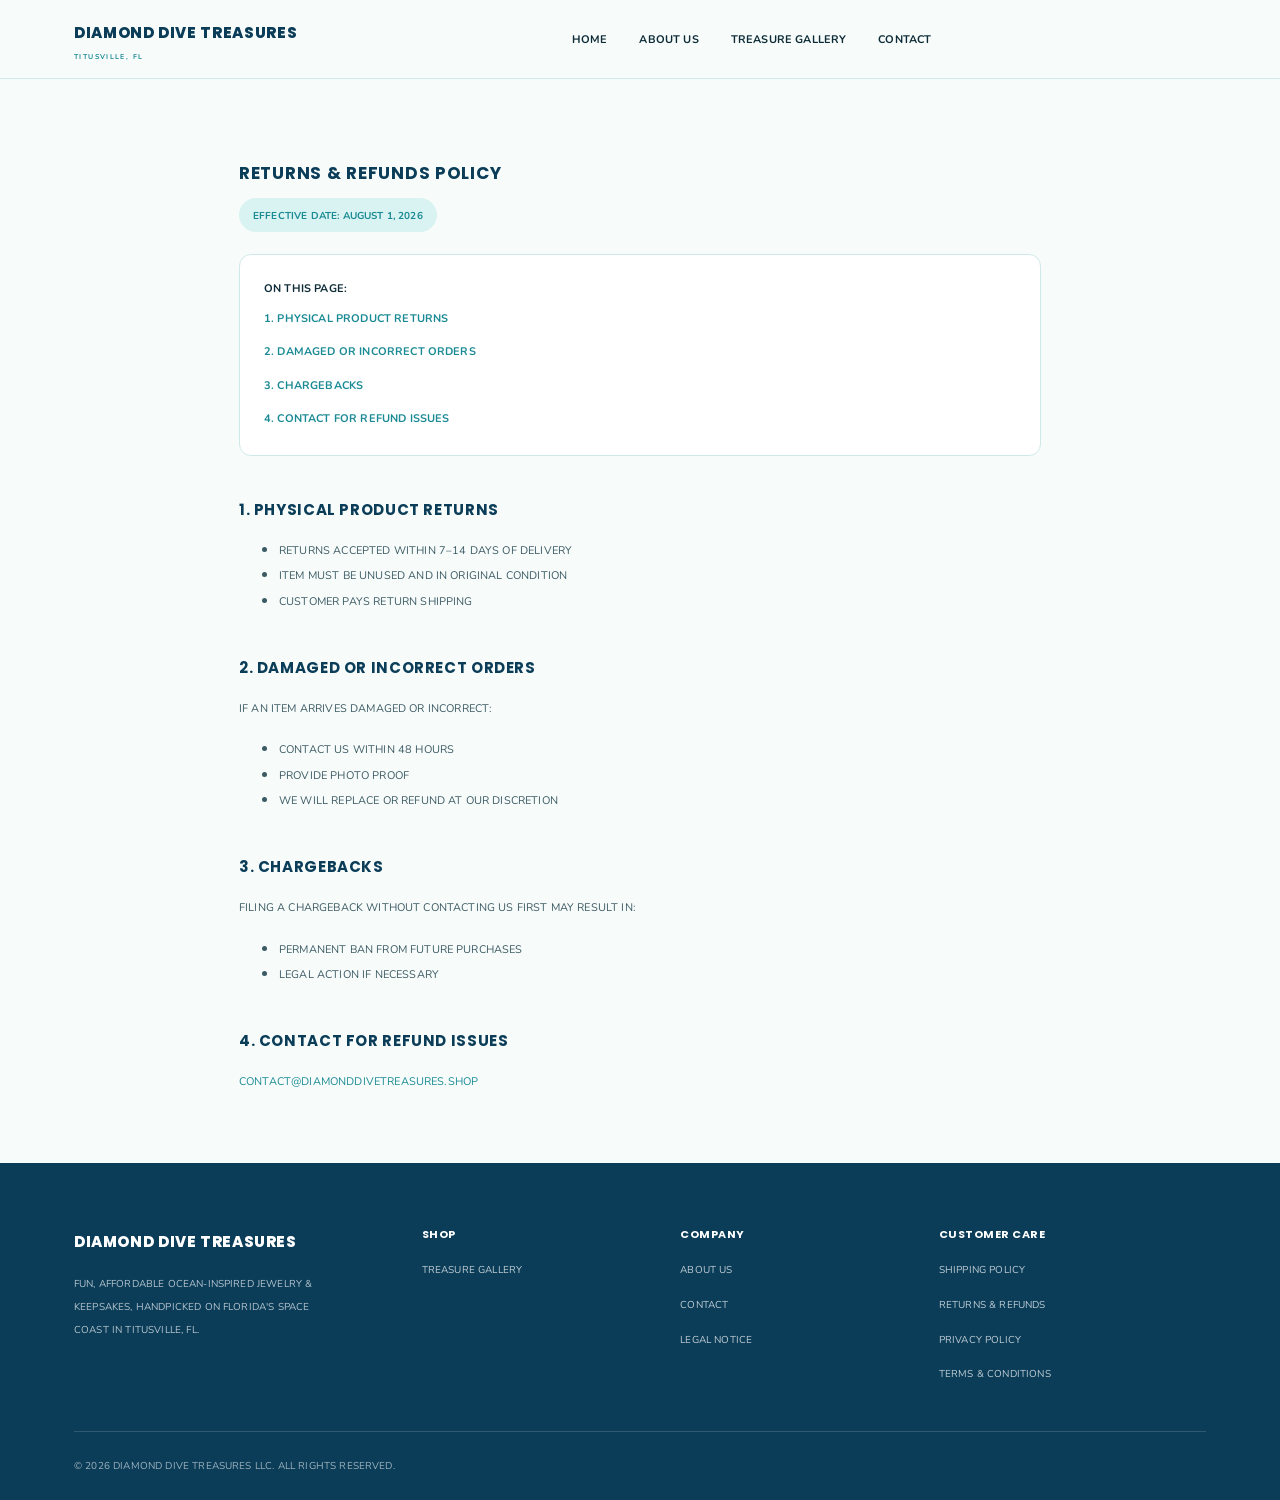
<file: returns-refunds.html>
<!DOCTYPE html>
<html lang="en">
<head>
  <meta charset="UTF-8" />
  <meta name="viewport" content="width=device-width, initial-scale=1.0" />
  <title>Returns &amp; Refunds | Diamond Dive Treasures LLC</title>
  <meta name="description" content="Returns &amp; Refunds policy for Diamond Dive Treasures LLC, Titusville, FL." />
  <link rel="canonical" href="https://diamonddivetreasures.shop/returns-refunds.html" />
  <meta property="og:type" content="website" />
  <meta property="og:site_name" content="Diamond Dive Treasures LLC" />
  <meta property="og:url" content="https://diamonddivetreasures.shop/returns-refunds.html" />
  <meta property="og:title" content="Returns &amp; Refunds | Diamond Dive Treasures LLC" />
  <meta property="og:description" content="Returns &amp; Refunds policy for Diamond Dive Treasures LLC, Titusville, FL." />
  <link rel="icon" href="data:image/svg+xml,%3Csvg xmlns='http://www.w3.org/2000/svg' viewBox='0 0 100 100'%3E%3Ctext y='.9em' font-size='90'%3E%F0%9F%92%8E%3C/text%3E%3C/svg%3E" />
  <link rel="stylesheet" href="css/style.css" />
  <link rel="stylesheet" href="https://cdnjs.cloudflare.com/ajax/libs/font-awesome/6.5.1/css/all.min.css" />
</head>
<body>

  <header class="site-header">
    <div class="nav-wrap">
      <a href="index.html" class="logo">
        <span>Diamond Dive Treasures<span class="logo-sub">Titusville, FL</span></span>
      </a>
      <nav>
        <ul class="nav-links">
          <li><a href="index.html">Home</a></li>
          <li><a href="about.html">About Us</a></li>
          <li><a href="gallery.html">Treasure Gallery</a></li>
          <li><a href="contact.html">Contact</a></li>
        </ul>
      </nav>
      <div class="nav-actions">
        <button class="nav-toggle" aria-label="Toggle menu"><span></span><span></span><span></span></button>
      </div>
    </div>
  </header>

  <section class="section" style="padding-bottom:0;">
    <div class="container legal-wrap">
      <h1>Returns &amp; Refunds Policy</h1>
      <span class="legal-updated">Effective Date: August 1, 2026</span>

      <div class="legal-toc">
        <strong>On this page:</strong>
        <a href="#physical">1. Physical Product Returns</a>
        <a href="#damaged">2. Damaged or Incorrect Orders</a>
        <a href="#chargebacks">3. Chargebacks</a>
        <a href="#contact">4. Contact for Refund Issues</a>
      </div>

      <h2 id="physical" class="mt-0">1. Physical Product Returns</h2>
      <ul>
        <li>Returns accepted within 7–14 days of delivery</li>
        <li>Item must be unused and in original condition</li>
        <li>Customer pays return shipping</li>
      </ul>

      <h2 id="damaged">2. Damaged or Incorrect Orders</h2>
      <p>If an item arrives damaged or incorrect:</p>
      <ul>
        <li>Contact us within 48 hours</li>
        <li>Provide photo proof</li>
        <li>We will replace or refund at our discretion</li>
      </ul>

      <h2 id="chargebacks">3. Chargebacks</h2>
      <p>Filing a chargeback without contacting us first may result in:</p>
      <ul>
        <li>Permanent ban from future purchases</li>
        <li>Legal action if necessary</li>
      </ul>

      <h2 id="contact">4. Contact for Refund Issues</h2>
      <p><a href="mailto:contact@diamonddivetreasures.shop">contact@diamonddivetreasures.shop</a></p>
    </div>
  </section>

  <footer class="site-footer" style="margin-top:70px;">
    <div class="container">
      <div class="footer-grid">
        <div>
          <div class="footer-brand">Diamond Dive Treasures</div>
          <p class="footer-tag">Fun, affordable ocean-inspired jewelry &amp; keepsakes, handpicked on Florida's Space Coast in Titusville, FL.</p>
        </div>
        <div>
          <h4>Shop</h4>
          <ul><li><a href="gallery.html">Treasure Gallery</a></li></ul>
        </div>
        <div>
          <h4>Company</h4>
          <ul>
            <li><a href="about.html">About Us</a></li>
            <li><a href="contact.html">Contact</a></li>
            <li><a href="legal-notice.html">Legal Notice</a></li>
          </ul>
        </div>
        <div>
          <h4>Customer Care</h4>
          <ul>
            <li><a href="shipping-policy.html">Shipping Policy</a></li>
            <li><a href="returns-refunds.html">Returns &amp; Refunds</a></li>
            <li><a href="privacy-policy.html">Privacy Policy</a></li>
            <li><a href="terms-conditions.html">Terms &amp; Conditions</a></li>
          </ul>
        </div>
      </div>
      <div class="footer-bottom">
        <span>&copy; <span id="year"></span> Diamond Dive Treasures LLC. All rights reserved.</span>
      </div>
    </div>
  </footer>
  <script>document.getElementById('year').textContent = new Date().getFullYear();</script>
  <script src="js/main.js"></script>
</body>
</html>
</file>
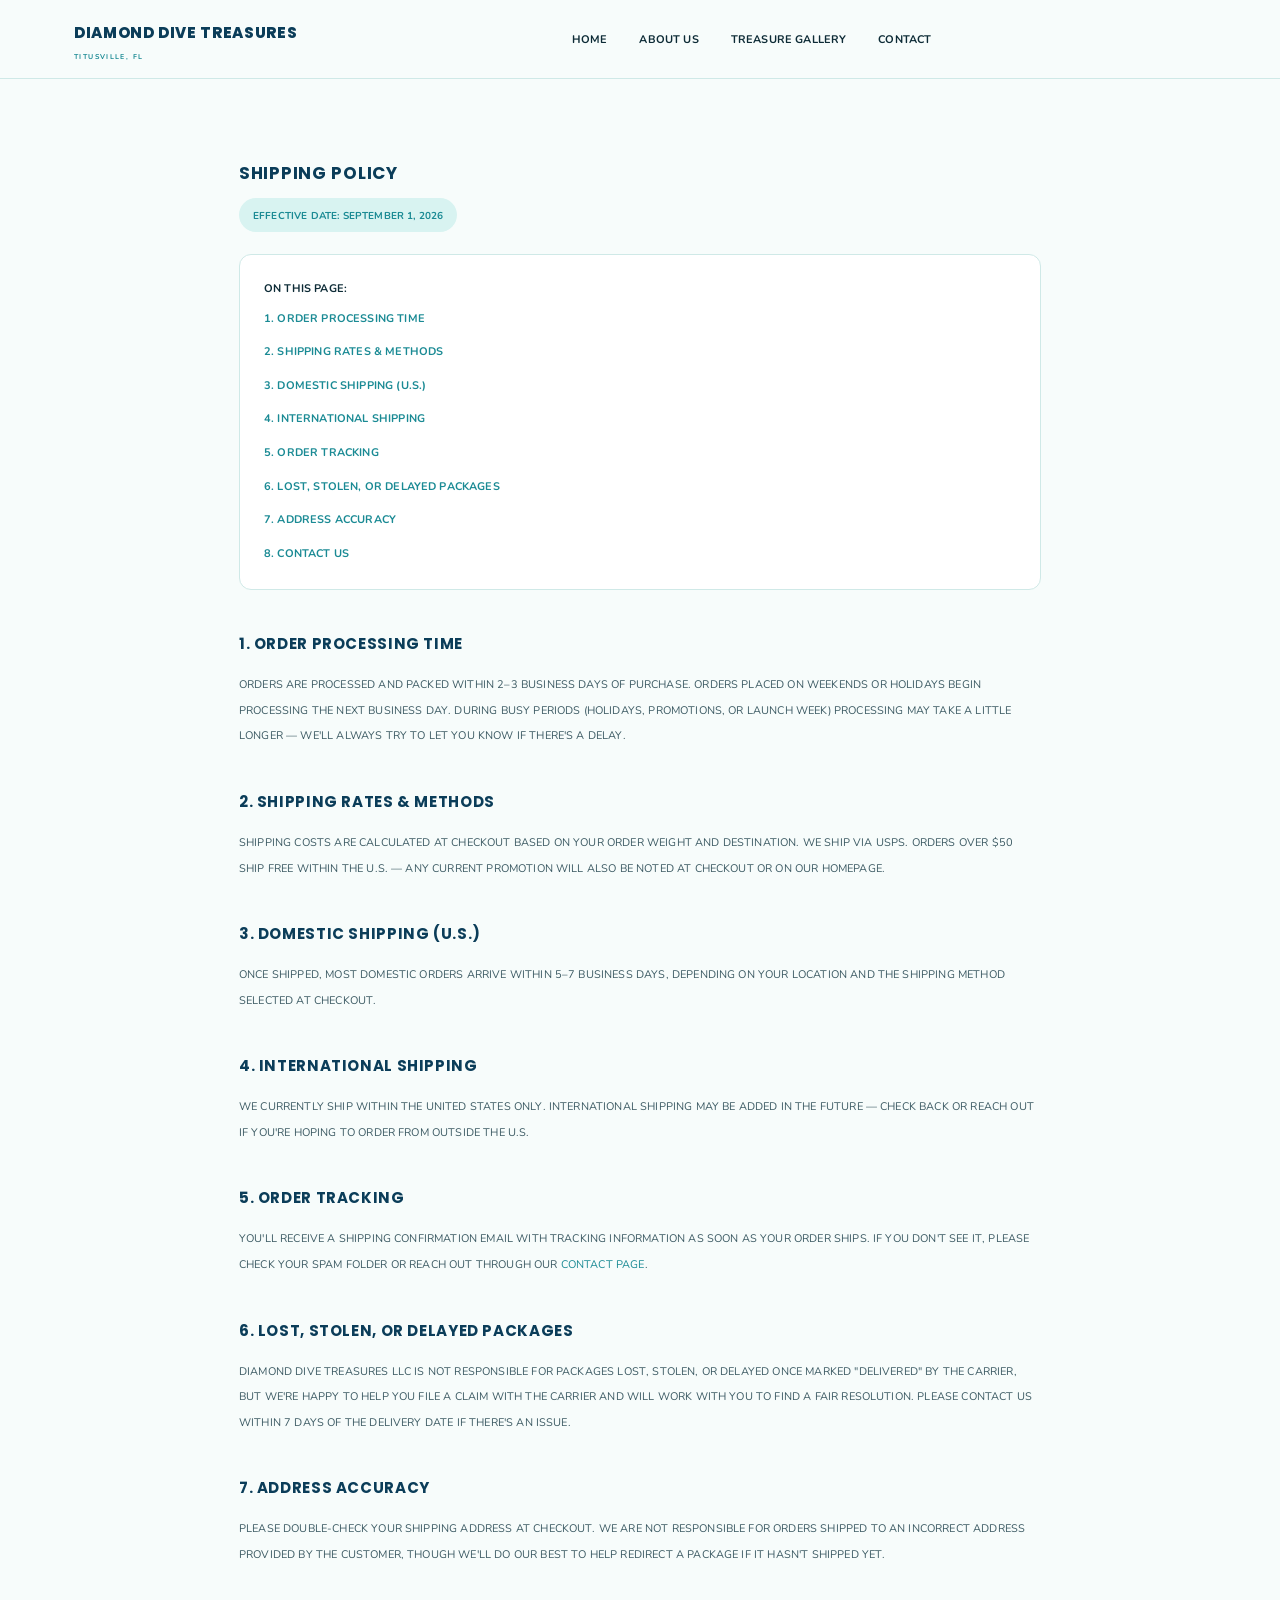
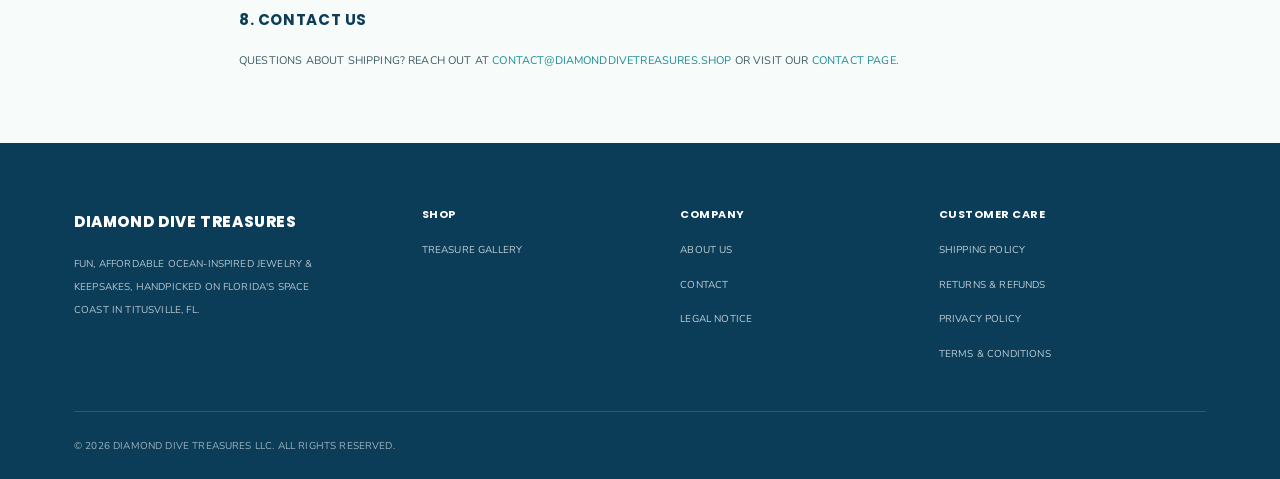
<file: shipping-policy.html>
<!DOCTYPE html>
<html lang="en">
<head>
  <meta charset="UTF-8" />
  <meta name="viewport" content="width=device-width, initial-scale=1.0" />
  <title>Shipping Policy | Diamond Dive Treasures LLC</title>
  <meta name="description" content="Shipping Policy for Diamond Dive Treasures LLC, Titusville, FL." />
  <link rel="canonical" href="https://diamonddivetreasures.shop/shipping-policy.html" />
  <meta property="og:type" content="website" />
  <meta property="og:site_name" content="Diamond Dive Treasures LLC" />
  <meta property="og:url" content="https://diamonddivetreasures.shop/shipping-policy.html" />
  <meta property="og:title" content="Shipping Policy | Diamond Dive Treasures LLC" />
  <meta property="og:description" content="Shipping Policy for Diamond Dive Treasures LLC, Titusville, FL." />
  <link rel="icon" href="data:image/svg+xml,%3Csvg xmlns='http://www.w3.org/2000/svg' viewBox='0 0 100 100'%3E%3Ctext y='.9em' font-size='90'%3E%F0%9F%92%8E%3C/text%3E%3C/svg%3E" />
  <link rel="stylesheet" href="css/style.css" />
  <link rel="stylesheet" href="https://cdnjs.cloudflare.com/ajax/libs/font-awesome/6.5.1/css/all.min.css" />
</head>
<body>

  <header class="site-header">
    <div class="nav-wrap">
      <a href="index.html" class="logo">
        <span>Diamond Dive Treasures<span class="logo-sub">Titusville, FL</span></span>
      </a>
      <nav>
        <ul class="nav-links">
          <li><a href="index.html">Home</a></li>
          <li><a href="about.html">About Us</a></li>
          <li><a href="gallery.html">Treasure Gallery</a></li>
          <li><a href="contact.html">Contact</a></li>
        </ul>
      </nav>
      <div class="nav-actions">
        <button class="nav-toggle" aria-label="Toggle menu"><span></span><span></span><span></span></button>
      </div>
    </div>
  </header>

  <section class="section" style="padding-bottom:0;">
    <div class="container legal-wrap">
      <h1>Shipping Policy</h1>
      <span class="legal-updated">Effective Date: September 1, 2026</span>

      <div class="legal-toc">
        <strong>On this page:</strong>
        <a href="#processing">1. Order Processing Time</a>
        <a href="#rates">2. Shipping Rates &amp; Methods</a>
        <a href="#domestic">3. Domestic Shipping (U.S.)</a>
        <a href="#international">4. International Shipping</a>
        <a href="#tracking">5. Order Tracking</a>
        <a href="#lost">6. Lost, Stolen, or Delayed Packages</a>
        <a href="#address">7. Address Accuracy</a>
        <a href="#contact">8. Contact Us</a>
      </div>

      <h2 id="processing" class="mt-0">1. Order Processing Time</h2>
      <p>Orders are processed and packed within 2–3 business days of purchase. Orders placed on weekends or holidays begin processing the next business day. During busy periods (holidays, promotions, or launch week) processing may take a little longer — we'll always try to let you know if there's a delay.</p>

      <h2 id="rates">2. Shipping Rates &amp; Methods</h2>
      <p>Shipping costs are calculated at checkout based on your order weight and destination. We ship via USPS. Orders over $50 ship free within the U.S. — any current promotion will also be noted at checkout or on our homepage.</p>

      <h2 id="domestic">3. Domestic Shipping (U.S.)</h2>
      <p>Once shipped, most domestic orders arrive within 5–7 business days, depending on your location and the shipping method selected at checkout.</p>

      <h2 id="international">4. International Shipping</h2>
      <p>We currently ship within the United States only. International shipping may be added in the future — check back or reach out if you're hoping to order from outside the U.S.</p>

      <h2 id="tracking">5. Order Tracking</h2>
      <p>You'll receive a shipping confirmation email with tracking information as soon as your order ships. If you don't see it, please check your spam folder or reach out through our <a href="contact.html">Contact page</a>.</p>

      <h2 id="lost">6. Lost, Stolen, or Delayed Packages</h2>
      <p>Diamond Dive Treasures LLC is not responsible for packages lost, stolen, or delayed once marked "delivered" by the carrier, but we're happy to help you file a claim with the carrier and will work with you to find a fair resolution. Please contact us within 7 days of the delivery date if there's an issue.</p>

      <h2 id="address">7. Address Accuracy</h2>
      <p>Please double-check your shipping address at checkout. We are not responsible for orders shipped to an incorrect address provided by the customer, though we'll do our best to help redirect a package if it hasn't shipped yet.</p>

      <h2 id="contact">8. Contact Us</h2>
      <p>Questions about shipping? Reach out at <a href="mailto:contact@diamonddivetreasures.shop">contact@diamonddivetreasures.shop</a> or visit our <a href="contact.html">Contact page</a>.</p>
    </div>
  </section>

  <footer class="site-footer" style="margin-top:70px;">
    <div class="container">
      <div class="footer-grid">
        <div>
          <div class="footer-brand">Diamond Dive Treasures</div>
          <p class="footer-tag">Fun, affordable ocean-inspired jewelry &amp; keepsakes, handpicked on Florida's Space Coast in Titusville, FL.</p>
        </div>
        <div>
          <h4>Shop</h4>
          <ul><li><a href="gallery.html">Treasure Gallery</a></li></ul>
        </div>
        <div>
          <h4>Company</h4>
          <ul>
            <li><a href="about.html">About Us</a></li>
            <li><a href="contact.html">Contact</a></li>
            <li><a href="legal-notice.html">Legal Notice</a></li>
          </ul>
        </div>
        <div>
          <h4>Customer Care</h4>
          <ul>
            <li><a href="shipping-policy.html">Shipping Policy</a></li>
            <li><a href="returns-refunds.html">Returns &amp; Refunds</a></li>
            <li><a href="privacy-policy.html">Privacy Policy</a></li>
            <li><a href="terms-conditions.html">Terms &amp; Conditions</a></li>
          </ul>
        </div>
      </div>
      <div class="footer-bottom">
        <span>&copy; <span id="year"></span> Diamond Dive Treasures LLC. All rights reserved.</span>
      </div>
    </div>
  </footer>
  <script>document.getElementById('year').textContent = new Date().getFullYear();</script>
  <script src="js/main.js"></script>
</body>
</html>
</file>
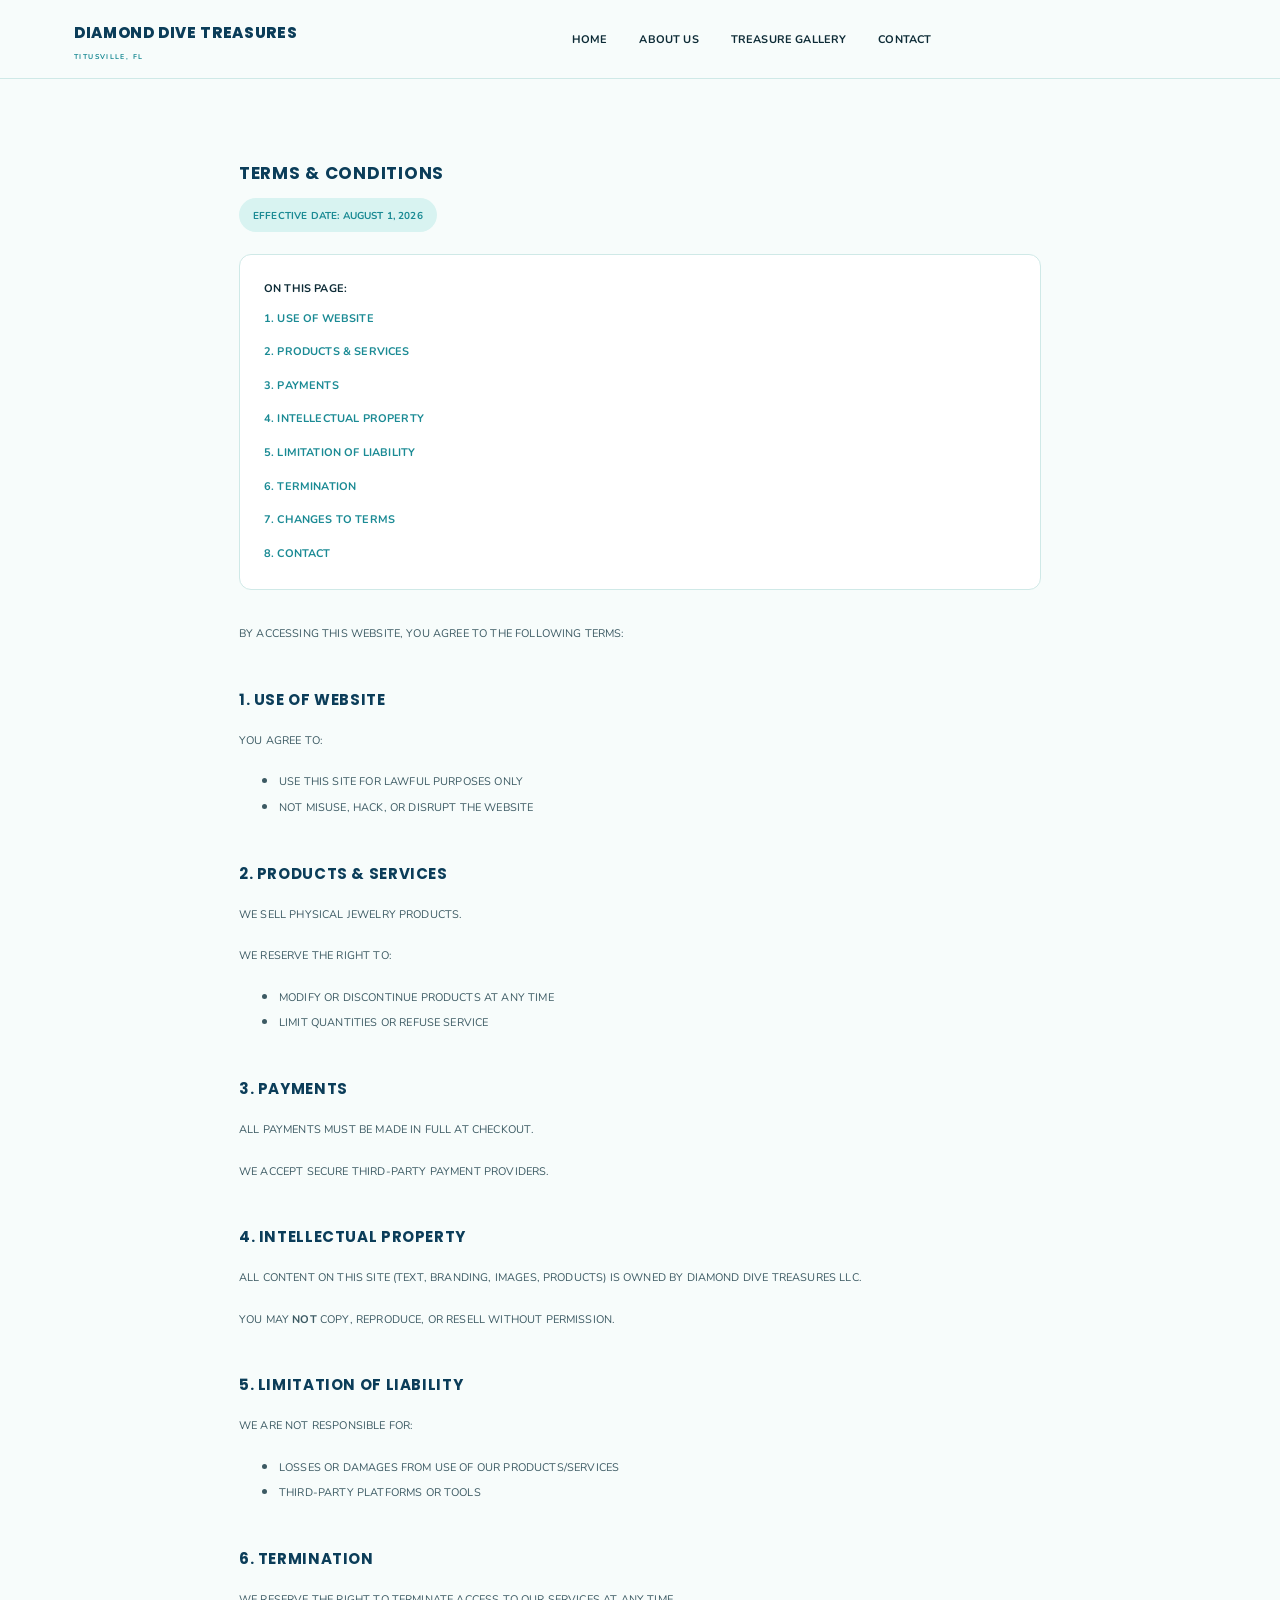
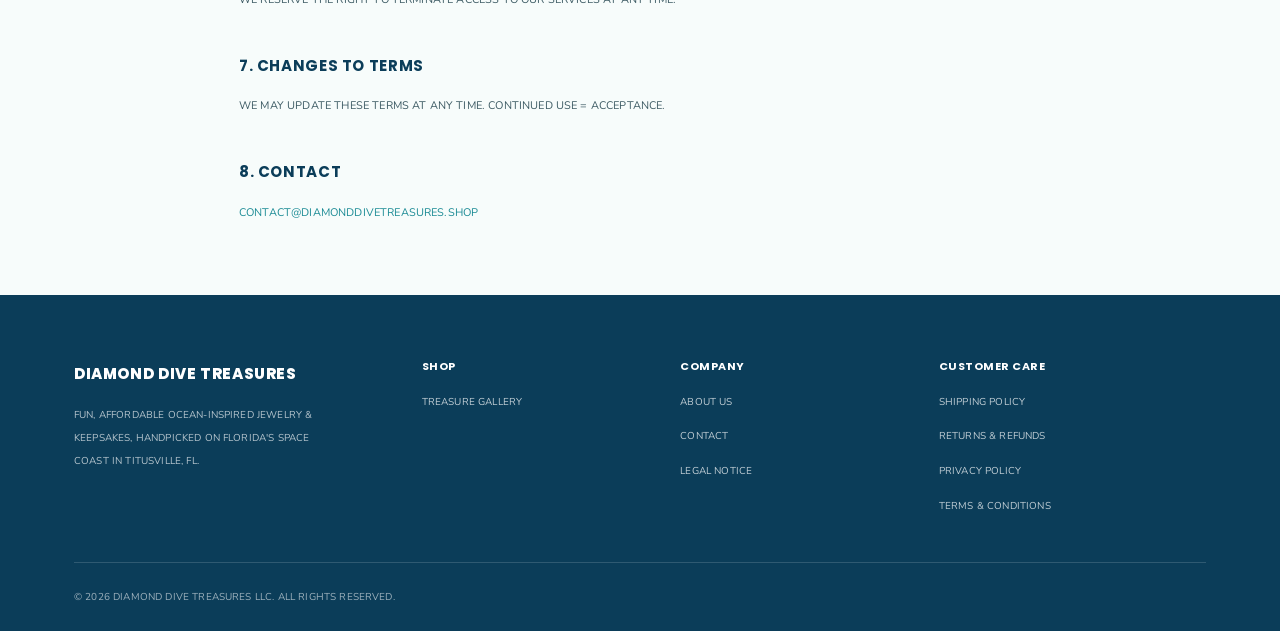
<file: terms-conditions.html>
<!DOCTYPE html>
<html lang="en">
<head>
  <meta charset="UTF-8" />
  <meta name="viewport" content="width=device-width, initial-scale=1.0" />
  <title>Terms &amp; Conditions | Diamond Dive Treasures LLC</title>
  <meta name="description" content="Terms &amp; Conditions for Diamond Dive Treasures LLC, Titusville, FL." />
  <link rel="canonical" href="https://diamonddivetreasures.shop/terms-conditions.html" />
  <meta property="og:type" content="website" />
  <meta property="og:site_name" content="Diamond Dive Treasures LLC" />
  <meta property="og:url" content="https://diamonddivetreasures.shop/terms-conditions.html" />
  <meta property="og:title" content="Terms &amp; Conditions | Diamond Dive Treasures LLC" />
  <meta property="og:description" content="Terms &amp; Conditions for Diamond Dive Treasures LLC, Titusville, FL." />
  <link rel="icon" href="data:image/svg+xml,%3Csvg xmlns='http://www.w3.org/2000/svg' viewBox='0 0 100 100'%3E%3Ctext y='.9em' font-size='90'%3E%F0%9F%92%8E%3C/text%3E%3C/svg%3E" />
  <link rel="stylesheet" href="css/style.css" />
  <link rel="stylesheet" href="https://cdnjs.cloudflare.com/ajax/libs/font-awesome/6.5.1/css/all.min.css" />
</head>
<body>

  <header class="site-header">
    <div class="nav-wrap">
      <a href="index.html" class="logo">
        <span>Diamond Dive Treasures<span class="logo-sub">Titusville, FL</span></span>
      </a>
      <nav>
        <ul class="nav-links">
          <li><a href="index.html">Home</a></li>
          <li><a href="about.html">About Us</a></li>
          <li><a href="gallery.html">Treasure Gallery</a></li>
          <li><a href="contact.html">Contact</a></li>
        </ul>
      </nav>
      <div class="nav-actions">
        <button class="nav-toggle" aria-label="Toggle menu"><span></span><span></span><span></span></button>
      </div>
    </div>
  </header>

  <section class="section" style="padding-bottom:0;">
    <div class="container legal-wrap">
      <h1>Terms &amp; Conditions</h1>
      <span class="legal-updated">Effective Date: August 1, 2026</span>

      <div class="legal-toc">
        <strong>On this page:</strong>
        <a href="#use">1. Use of Website</a>
        <a href="#products">2. Products &amp; Services</a>
        <a href="#payments">3. Payments</a>
        <a href="#ip">4. Intellectual Property</a>
        <a href="#liability">5. Limitation of Liability</a>
        <a href="#termination">6. Termination</a>
        <a href="#changes">7. Changes to Terms</a>
        <a href="#contact">8. Contact</a>
      </div>

      <p>By accessing this website, you agree to the following terms:</p>

      <h2 id="use">1. Use of Website</h2>
      <p>You agree to:</p>
      <ul>
        <li>Use this site for lawful purposes only</li>
        <li>Not misuse, hack, or disrupt the website</li>
      </ul>

      <h2 id="products">2. Products &amp; Services</h2>
      <p>We sell physical jewelry products.</p>
      <p>We reserve the right to:</p>
      <ul>
        <li>Modify or discontinue products at any time</li>
        <li>Limit quantities or refuse service</li>
      </ul>

      <h2 id="payments">3. Payments</h2>
      <p>All payments must be made in full at checkout.</p>
      <p>We accept secure third-party payment providers.</p>

      <h2 id="ip">4. Intellectual Property</h2>
      <p>All content on this site (text, branding, images, products) is owned by Diamond Dive Treasures LLC.</p>
      <p>You may <strong>NOT</strong> copy, reproduce, or resell without permission.</p>

      <h2 id="liability">5. Limitation of Liability</h2>
      <p>We are not responsible for:</p>
      <ul>
        <li>Losses or damages from use of our products/services</li>
        <li>Third-party platforms or tools</li>
      </ul>

      <h2 id="termination">6. Termination</h2>
      <p>We reserve the right to terminate access to our services at any time.</p>

      <h2 id="changes">7. Changes to Terms</h2>
      <p>We may update these terms at any time. Continued use = acceptance.</p>

      <h2 id="contact">8. Contact</h2>
      <p><a href="mailto:contact@diamonddivetreasures.shop">contact@diamonddivetreasures.shop</a></p>
    </div>
  </section>

  <footer class="site-footer" style="margin-top:70px;">
    <div class="container">
      <div class="footer-grid">
        <div>
          <div class="footer-brand">Diamond Dive Treasures</div>
          <p class="footer-tag">Fun, affordable ocean-inspired jewelry &amp; keepsakes, handpicked on Florida's Space Coast in Titusville, FL.</p>
        </div>
        <div>
          <h4>Shop</h4>
          <ul><li><a href="gallery.html">Treasure Gallery</a></li></ul>
        </div>
        <div>
          <h4>Company</h4>
          <ul>
            <li><a href="about.html">About Us</a></li>
            <li><a href="contact.html">Contact</a></li>
            <li><a href="legal-notice.html">Legal Notice</a></li>
          </ul>
        </div>
        <div>
          <h4>Customer Care</h4>
          <ul>
            <li><a href="shipping-policy.html">Shipping Policy</a></li>
            <li><a href="returns-refunds.html">Returns &amp; Refunds</a></li>
            <li><a href="privacy-policy.html">Privacy Policy</a></li>
            <li><a href="terms-conditions.html">Terms &amp; Conditions</a></li>
          </ul>
        </div>
      </div>
      <div class="footer-bottom">
        <span>&copy; <span id="year"></span> Diamond Dive Treasures LLC. All rights reserved.</span>
      </div>
    </div>
  </footer>
  <script>document.getElementById('year').textContent = new Date().getFullYear();</script>
  <script src="js/main.js"></script>
</body>
</html>
</file>
<file: css/style.css>
/* ============================================================
   Diamond Dive Treasures LLC — Ocean Theme Stylesheet
   ============================================================ */

@import url('https://fonts.googleapis.com/css2?family=Poppins:wght@500;600;700;800;900&family=Nunito:wght@400;600;700;800&display=swap');

:root {
  /* Ocean palette */
  --deep-navy: #0b3d59;
  --ocean-blue: #0f5c78;
  --teal: #1a8a94;
  --aqua: #4fc4d1;
  --seafoam: #d8f3f1;
  --foam-white: #f7fcfb;
  --sand: #fdf6e8;
  --treasure-gold: #e8b04b;
  --treasure-gold-dark: #c9902f;
  --coral: #ff7f66;
  --coral-dark: #ef6650;
  --ink: #0d2b36;
  --ink-soft: #3c5a63;
  --border-soft: #cfe9e7;

  --shadow-soft: 0 10px 30px rgba(11, 61, 89, 0.12);
  --shadow-pop: 0 6px 16px rgba(11, 61, 89, 0.18);
  --radius: 18px;
  --radius-sm: 12px;
}

* { box-sizing: border-box; }

html { scroll-behavior: smooth; }

body {
  margin: 0;
  font-family: 'Nunito', sans-serif;
  color: var(--ink);
  background: var(--foam-white);
  line-height: 1.6;
  font-variant-caps: all-small-caps;
  letter-spacing: 0.01em;
}

h1, h2, h3, h4, .brand-font {
  font-family: 'Poppins', sans-serif;
  color: var(--deep-navy);
  line-height: 1.2;
  margin: 0 0 0.5em;
  text-transform: uppercase;
  letter-spacing: 0.03em;
}

a { color: var(--teal); text-decoration: none; }
a:hover { color: var(--coral); }

img { max-width: 100%; display: block; }

.container {
  width: 100%;
  max-width: 1180px;
  margin: 0 auto;
  padding: 0 24px;
}

/* ---------------- Buttons ---------------- */
.btn {
  display: inline-flex;
  align-items: center;
  gap: 8px;
  padding: 13px 26px;
  border-radius: 999px;
  font-family: 'Poppins', sans-serif;
  font-weight: 700;
  font-size: 1rem;
  border: none;
  cursor: pointer;
  transition: transform 0.15s ease, box-shadow 0.15s ease, background 0.15s ease;
  text-align: center;
  text-transform: uppercase;
  letter-spacing: 0.04em;
}
.btn:hover { transform: translateY(-2px); }

.btn-primary {
  background: linear-gradient(135deg, var(--coral), var(--coral-dark));
  color: #fff;
  box-shadow: var(--shadow-pop);
}
.btn-primary:hover { color: #fff; box-shadow: 0 10px 22px rgba(239, 102, 80, 0.35); }

.btn-secondary {
  background: #fff;
  color: var(--ocean-blue);
  border: 2px solid var(--ocean-blue);
}
.btn-secondary:hover { color: var(--teal); border-color: var(--teal); }

.btn-gold {
  background: linear-gradient(135deg, var(--treasure-gold), var(--treasure-gold-dark));
  color: var(--deep-navy);
  box-shadow: 0 6px 16px rgba(201, 144, 47, 0.35);
}
.btn-gold:hover { color: var(--deep-navy); }

.btn-block { width: 100%; justify-content: center; }
.btn-sm { padding: 9px 18px; font-size: 0.9rem; }

/* ---------------- Header / Nav ---------------- */
.site-header {
  position: sticky;
  top: 0;
  z-index: 100;
  background: rgba(247, 252, 251, 0.92);
  backdrop-filter: blur(8px);
  border-bottom: 1px solid var(--border-soft);
}

.nav-wrap {
  display: flex;
  align-items: center;
  justify-content: space-between;
  padding: 14px 24px;
  max-width: 1180px;
  margin: 0 auto;
}

.logo {
  display: flex;
  align-items: center;
  gap: 10px;
  font-family: 'Poppins', sans-serif;
  font-weight: 800;
  font-size: 1.35rem;
  color: var(--deep-navy);
  text-transform: uppercase;
  letter-spacing: 0.03em;
}
.logo .logo-sub {
  display: block;
  font-family: 'Nunito', sans-serif;
  font-weight: 700;
  font-size: 0.62rem;
  letter-spacing: 0.14em;
  color: var(--teal);
  text-transform: uppercase;
}

.nav-links {
  display: flex;
  align-items: center;
  gap: 28px;
  list-style: none;
  margin: 0;
  padding: 0;
}
.nav-links a {
  color: var(--ink);
  font-weight: 700;
  font-size: 0.98rem;
  padding: 6px 2px;
  border-bottom: 2px solid transparent;
}
.nav-links a:hover,
.nav-links a.active { color: var(--teal); border-bottom-color: var(--coral); }

.nav-actions { display: flex; align-items: center; gap: 14px; }

.cart-btn {
  position: relative;
  display: inline-flex;
  align-items: center;
  gap: 6px;
  background: var(--deep-navy);
  color: #fff;
  border: none;
  border-radius: 999px;
  padding: 10px 18px;
  font-family: 'Poppins', sans-serif;
  font-weight: 700;
  cursor: pointer;
  text-transform: uppercase;
  letter-spacing: 0.03em;
}
.cart-btn:hover { background: var(--ocean-blue); color: #fff; }
.cart-btn i { font-size: 0.95rem; }

.nav-toggle {
  display: none;
  flex-direction: column;
  gap: 5px;
  background: none;
  border: none;
  cursor: pointer;
  padding: 6px;
}
.nav-toggle span { width: 26px; height: 3px; background: var(--deep-navy); border-radius: 3px; }

@media (max-width: 860px) {
  .nav-links {
    position: fixed;
    top: 68px;
    left: 0;
    right: 0;
    background: var(--foam-white);
    flex-direction: column;
    align-items: flex-start;
    gap: 0;
    padding: 10px 24px 20px;
    border-bottom: 1px solid var(--border-soft);
    transform: translateY(-130%);
    transition: transform 0.25s ease;
  }
  .nav-links.open { transform: translateY(0); }
  .nav-links li { width: 100%; padding: 10px 0; border-bottom: 1px solid var(--border-soft); }
  .nav-toggle { display: flex; }
}

/* ---------------- Hero ---------------- */
.hero {
  position: relative;
  overflow: hidden;
  background-image: linear-gradient(160deg, rgba(11,61,89,0.82), rgba(15,92,120,0.78) 55%, rgba(26,138,148,0.75)), url("https://images.unsplash.com/photo-1604580825209-43c3e2f92652?crop=entropy&cs=tinysrgb&fit=max&fm=jpg&q=80&w=1600");
  background-size: cover;
  background-position: center;
  color: #fff;
  padding: 90px 0 130px;
}
.hero .container {
  position: relative;
  z-index: 2;
  display: grid;
  grid-template-columns: 1.1fr 0.9fr;
  gap: 40px;
  align-items: center;
}
.hero-eyebrow {
  display: inline-block;
  background: rgba(255,255,255,0.14);
  border: 1px solid rgba(255,255,255,0.3);
  padding: 6px 16px;
  border-radius: 999px;
  font-weight: 700;
  font-size: 0.82rem;
  letter-spacing: 0.06em;
  margin-bottom: 18px;
}
.hero h1 {
  color: #fff;
  font-size: clamp(2.2rem, 4.5vw, 3.4rem);
  margin-bottom: 0.35em;
}
.hero h1 span { color: var(--treasure-gold); }
.hero p.lead {
  font-size: 1.15rem;
  color: rgba(255,255,255,0.9);
  max-width: 46ch;
  margin-bottom: 28px;
}
.hero-ctas { display: flex; gap: 14px; flex-wrap: wrap; }

.hero-art {
  position: relative;
  display: flex;
  align-items: center;
  justify-content: center;
}
.hero-blob {
  width: 320px;
  height: 320px;
  border-radius: 46% 54% 60% 40% / 50% 45% 55% 50%;
  background-image: url("https://images.unsplash.com/photo-1598560917505-59a3ad559071?crop=entropy&cs=tinysrgb&fit=max&fm=jpg&q=80&w=800");
  background-size: cover;
  background-position: center;
  display: flex;
  align-items: center;
  justify-content: center;
  color: #fff;
  font-size: 5rem;
  box-shadow: 0 30px 60px rgba(0,0,0,0.25);
  animation: float 6s ease-in-out infinite;
}
@keyframes float {
  0%, 100% { transform: translateY(0) rotate(0deg); }
  50% { transform: translateY(-16px) rotate(3deg); }
}

.wave-divider {
  position: absolute;
  left: 0; right: 0; bottom: -1px;
  line-height: 0;
}
.wave-divider svg { width: 100%; height: 90px; display: block; }

.bubbles { position: absolute; inset: 0; z-index: 1; pointer-events: none; }
.bubble {
  position: absolute;
  bottom: -60px;
  background: rgba(255,255,255,0.18);
  border-radius: 50%;
  animation: rise linear infinite;
}
@keyframes rise {
  0% { transform: translateY(0) translateX(0); opacity: 0; }
  10% { opacity: 1; }
  100% { transform: translateY(-520px) translateX(20px); opacity: 0; }
}

/* ---------------- Sections ---------------- */
.section { padding: 78px 0; }
.section-alt { background: var(--seafoam); }
.section-sand { background: var(--sand); }

.section-head { text-align: center; max-width: 680px; margin: 0 auto 48px; }
.section-head .kicker {
  display: inline-block;
  color: var(--coral-dark);
  font-weight: 800;
  letter-spacing: 0.08em;
  text-transform: uppercase;
  font-size: 0.8rem;
  margin-bottom: 8px;
}
.section-head h2 { font-size: clamp(1.7rem, 3vw, 2.3rem); }
.section-head p { color: var(--ink-soft); font-size: 1.05rem; }

/* ---------------- Feature / value cards ---------------- */
.grid-3 { display: grid; grid-template-columns: repeat(3, 1fr); gap: 26px; }
.grid-2 { display: grid; grid-template-columns: repeat(2, 1fr); gap: 26px; }

.feature-card {
  background: #fff;
  border-radius: var(--radius);
  padding: 32px 26px;
  text-align: center;
  box-shadow: var(--shadow-soft);
  border: 1px solid var(--border-soft);
}
.feature-card .icon {
  width: 62px; height: 62px;
  margin: 0 auto 16px;
  border-radius: 50%;
  display: flex; align-items: center; justify-content: center;
  background: linear-gradient(135deg, var(--aqua), var(--teal));
  color: #fff;
  font-size: 1.5rem;
}
.feature-card h3 { font-size: 1.15rem; margin-bottom: 8px; }
.feature-card p { color: var(--ink-soft); font-size: 0.96rem; margin: 0; }

/* ---------------- Product cards ---------------- */
.product-grid {
  display: grid;
  grid-template-columns: repeat(auto-fill, minmax(255px, 1fr));
  gap: 28px;
}

.product-card {
  background: #fff;
  border-radius: var(--radius);
  overflow: hidden;
  box-shadow: var(--shadow-soft);
  border: 1px solid var(--border-soft);
  display: flex;
  flex-direction: column;
  transition: transform 0.2s ease, box-shadow 0.2s ease;
}
.product-card:hover { transform: translateY(-5px); box-shadow: 0 16px 34px rgba(11,61,89,0.18); }

.product-media {
  height: 190px;
  background: linear-gradient(135deg, var(--aqua), var(--ocean-blue));
  display: flex; align-items: center; justify-content: center;
  position: relative;
}
.product-media .tag {
  position: absolute;
  top: 12px; left: 12px;
  background: var(--treasure-gold);
  color: var(--deep-navy);
  font-weight: 800;
  font-size: 0.7rem;
  letter-spacing: 0.05em;
  text-transform: uppercase;
  padding: 5px 10px;
  border-radius: 999px;
}

/* Category tiles — one representative stock photo per category
   (via Unsplash), applied to every item in that category rather than
   claiming to depict a specific SKU. Swap for a real per-product photo
   any time by adding an <img> inside .product-media — see README. */
.product-card[data-category="necklaces"] .product-media {
  background-image: linear-gradient(rgba(11,61,89,0.15), rgba(11,61,89,0.15)), url("https://images.unsplash.com/photo-1676329945867-01c9975aa9d1?crop=entropy&cs=tinysrgb&fit=max&fm=jpg&q=80&w=500");
  background-size: cover;
  background-position: center;
}
.product-card[data-category="bracelets"] .product-media {
  background-image: linear-gradient(rgba(11,61,89,0.15), rgba(11,61,89,0.15)), url("https://images.unsplash.com/photo-1721103428054-6bcf4f655594?crop=entropy&cs=tinysrgb&fit=max&fm=jpg&q=80&w=500");
  background-size: cover;
  background-position: center;
}
.product-card[data-category="anklets"] .product-media {
  background-image: linear-gradient(rgba(11,61,89,0.15), rgba(11,61,89,0.15)), url("https://images.unsplash.com/photo-1780323561675-4cc4cbc92a54?crop=entropy&cs=tinysrgb&fit=max&fm=jpg&q=80&w=500");
  background-size: cover;
  background-position: center;
}
.product-card[data-category="rings"] .product-media {
  background-image: linear-gradient(rgba(11,61,89,0.15), rgba(11,61,89,0.15)), url("https://images.unsplash.com/photo-1679156271420-e6c596e9c10a?crop=entropy&cs=tinysrgb&fit=max&fm=jpg&q=80&w=500");
  background-size: cover;
  background-position: center;
}
.product-card[data-category="charms"] .product-media {
  background-image: linear-gradient(rgba(11,61,89,0.15), rgba(11,61,89,0.15)), url("https://images.unsplash.com/photo-1702430479977-c053390d60e7?crop=entropy&cs=tinysrgb&fit=max&fm=jpg&q=80&w=500");
  background-size: cover;
  background-position: center;
}
.product-card[data-category="earrings"] .product-media {
  background-image: linear-gradient(rgba(11,61,89,0.15), rgba(11,61,89,0.15)), url("https://images.unsplash.com/photo-1693212793204-bcea856c75fe?crop=entropy&cs=tinysrgb&fit=max&fm=jpg&q=80&w=500");
  background-size: cover;
  background-position: center;
}
.product-card[data-category="giftsets"] .product-media {
  background-image: linear-gradient(rgba(11,61,89,0.15), rgba(11,61,89,0.15)), url("https://images.unsplash.com/photo-1625552186152-668cd2f0b707?crop=entropy&cs=tinysrgb&fit=max&fm=jpg&q=80&w=500");
  background-size: cover;
  background-position: center;
}

.product-body { padding: 20px 20px 22px; display: flex; flex-direction: column; gap: 8px; flex: 1; }
.product-cat { font-size: 0.72rem; font-weight: 800; letter-spacing: 0.08em; text-transform: uppercase; color: var(--teal); }
.product-body h3 { font-size: 1.12rem; margin: 0; }
.product-body p.desc { color: var(--ink-soft); font-size: 0.92rem; margin: 0; flex: 1; }
.product-meta { font-size: 0.82rem; color: var(--ink-soft); }
.product-footer {
  display: flex; align-items: center; justify-content: space-between;
  margin-top: 10px;
}
.price { font-family: 'Poppins', sans-serif; font-weight: 800; font-size: 1.25rem; color: var(--deep-navy); }

.snipcart-add-item {
  background: var(--coral);
  color: #fff;
  border: none;
  border-radius: 999px;
  padding: 10px 18px;
  font-weight: 800;
  font-family: 'Poppins', sans-serif;
  cursor: pointer;
  transition: background 0.15s ease, transform 0.15s ease;
  text-transform: uppercase;
  letter-spacing: 0.03em;
  font-size: 0.9rem;
}
.snipcart-add-item:hover { background: var(--coral-dark); transform: translateY(-2px); }

/* ---------------- Filters ---------------- */
.filter-bar {
  display: flex; flex-wrap: wrap; gap: 10px;
  justify-content: center;
  margin-bottom: 40px;
}
.filter-btn {
  background: #fff;
  border: 2px solid var(--border-soft);
  color: var(--ink-soft);
  font-weight: 700;
  padding: 8px 18px;
  border-radius: 999px;
  cursor: pointer;
  font-family: 'Nunito', sans-serif;
  text-transform: uppercase;
  letter-spacing: 0.03em;
  font-size: 0.85rem;
}
.filter-btn.active, .filter-btn:hover {
  background: var(--teal); border-color: var(--teal); color: #fff;
}

/* ---------------- About page ---------------- */
.split {
  display: grid;
  grid-template-columns: 1fr 1fr;
  gap: 50px;
  align-items: center;
}
.about-blob {
  background-image: url("https://images.unsplash.com/photo-1578349198494-f76d9dcac32a?crop=entropy&cs=tinysrgb&fit=max&fm=jpg&q=80&w=1000");
  background-size: cover;
  background-position: center;
  border-radius: 28px;
  padding: 40px;
  min-height: 220px;
  text-align: center;
  border: 1px solid var(--border-soft);
  display: flex;
  align-items: center;
  justify-content: center;
  color: var(--teal);
  font-size: 4rem;
}
.value-list { list-style: none; margin: 0; padding: 0; display: grid; gap: 14px; }
.value-list li {
  display: flex; gap: 12px; align-items: flex-start;
  background: #fff; border: 1px solid var(--border-soft);
  padding: 14px 16px; border-radius: var(--radius-sm);
}
.value-list .emoji { font-size: 1.4rem; }

.timeline { display: grid; gap: 20px; margin-top: 10px; }
.timeline .step {
  display: flex; gap: 16px; align-items: flex-start;
  background: #fff; border: 1px solid var(--border-soft);
  padding: 18px; border-radius: var(--radius-sm);
}
.timeline .num {
  flex-shrink: 0;
  width: 40px; height: 40px; border-radius: 50%;
  background: var(--deep-navy); color: #fff;
  display: flex; align-items: center; justify-content: center;
  font-family: 'Poppins', sans-serif; font-weight: 700;
}

/* ---------------- Contact ---------------- */
.contact-grid {
  display: grid;
  grid-template-columns: 0.9fr 1.1fr;
  gap: 40px;
}
.contact-card {
  background: #fff;
  border-radius: var(--radius);
  border: 1px solid var(--border-soft);
  padding: 32px;
  box-shadow: var(--shadow-soft);
}
.contact-info-item { display: flex; gap: 14px; margin-bottom: 20px; }
.contact-info-item .icon {
  width: 44px; height: 44px; border-radius: 50%;
  background: var(--seafoam); display: flex; align-items: center; justify-content: center;
  flex-shrink: 0;
  color: var(--teal);
  font-size: 1.05rem;
}
.contact-info-item h4 {
  margin: 0 0 4px; font-size: 0.85rem;
  font-family: 'Poppins', sans-serif;
  text-transform: uppercase;
  letter-spacing: 0.06em;
  color: var(--deep-navy);
}
.contact-info-item p { margin: 0; color: var(--ink-soft); font-size: 0.94rem; }

.form-field { margin-bottom: 18px; }
.form-field label { display: block; font-weight: 700; margin-bottom: 6px; font-size: 0.92rem; }
.form-field input,
.form-field textarea,
.form-field select {
  width: 100%;
  padding: 12px 14px;
  border: 2px solid var(--border-soft);
  border-radius: var(--radius-sm);
  font-family: 'Nunito', sans-serif;
  font-size: 0.96rem;
  background: var(--foam-white);
}
.form-field input:focus,
.form-field textarea:focus { outline: none; border-color: var(--teal); }
.form-note { font-size: 0.85rem; color: var(--ink-soft); margin-top: 10px; }
#form-status { margin-top: 14px; font-weight: 700; }
#form-status.success { color: #1a8a5e; }
#form-status.error { color: var(--coral-dark); }

/* ---------------- Legal pages ---------------- */
.legal-wrap { max-width: 850px; margin: 0 auto; }
.legal-wrap h2 { margin-top: 40px; font-size: 1.3rem; }
.legal-wrap h2:first-child { margin-top: 0; }
.legal-wrap p, .legal-wrap li { color: var(--ink-soft); }
.legal-updated {
  display: inline-block;
  background: var(--seafoam);
  padding: 6px 14px;
  border-radius: 999px;
  font-size: 0.85rem;
  font-weight: 700;
  color: var(--teal);
  margin-bottom: 22px;
}
.legal-placeholder {
  background: #fff8e6;
  border: 1px dashed var(--treasure-gold-dark);
  border-radius: var(--radius-sm);
  padding: 18px 20px;
  font-size: 0.92rem;
  color: var(--ink-soft);
  margin-bottom: 30px;
}
.legal-toc {
  background: #fff;
  border: 1px solid var(--border-soft);
  border-radius: var(--radius-sm);
  padding: 20px 24px;
  margin-bottom: 30px;
}
.legal-toc a { display: block; padding: 4px 0; font-weight: 700; }

/* ---------------- CTA banner ---------------- */
.cta-banner {
  background: linear-gradient(120deg, var(--coral), var(--treasure-gold-dark));
  color: #fff;
  border-radius: 28px;
  padding: 50px;
  text-align: center;
  margin: 0 24px;
}
.cta-banner h2 { color: #fff; }
.cta-banner p { color: rgba(255,255,255,0.92); max-width: 55ch; margin: 0 auto 24px; }

/* ---------------- Footer ---------------- */
.site-footer {
  background: var(--deep-navy);
  color: rgba(255,255,255,0.85);
  padding: 60px 0 24px;
  margin-top: 60px;
}
.footer-grid {
  display: grid;
  grid-template-columns: 1.4fr 1fr 1fr 1.2fr;
  gap: 36px;
  padding-bottom: 36px;
  border-bottom: 1px solid rgba(255,255,255,0.15);
}
.footer-grid h4 { color: #fff; font-size: 1rem; margin-bottom: 14px; }
.footer-grid ul { list-style: none; margin: 0; padding: 0; }
.footer-grid li { margin-bottom: 9px; }
.footer-grid a { color: rgba(255,255,255,0.75); font-size: 0.92rem; }
.footer-grid a:hover { color: var(--treasure-gold); }
.footer-brand { font-family: 'Poppins', sans-serif; font-weight: 800; font-size: 1.3rem; color: #fff; margin-bottom: 10px; text-transform: uppercase; letter-spacing: 0.03em; }
.footer-tag { font-size: 0.9rem; color: rgba(255,255,255,0.7); max-width: 30ch; }
.footer-social { display: flex; gap: 10px; margin-top: 16px; }
.footer-social a {
  width: 36px; height: 36px; border-radius: 50%;
  background: rgba(255,255,255,0.1);
  display: flex; align-items: center; justify-content: center;
}
.footer-bottom {
  display: flex; justify-content: space-between; align-items: center;
  flex-wrap: wrap; gap: 10px;
  padding-top: 22px; font-size: 0.85rem; color: rgba(255,255,255,0.6);
}
.footer-bottom a { color: rgba(255,255,255,0.6); }
.payment-badges { display: flex; gap: 8px; align-items: center; font-size: 1.3rem; }

/* ---------------- Utility ---------------- */
.text-center { text-align: center; }
.mt-0 { margin-top: 0; }
.badge-row { display: flex; gap: 10px; flex-wrap: wrap; justify-content: center; margin-top: 10px; }
.badge {
  background: rgba(255,255,255,0.12);
  border: 1px solid rgba(255,255,255,0.25);
  padding: 6px 14px; border-radius: 999px; font-size: 0.82rem; font-weight: 700; color: #fff;
}

@media (max-width: 900px) {
  .hero .container { grid-template-columns: 1fr; text-align: center; }
  .hero-ctas { justify-content: center; }
  .hero-art { order: -1; }
  .grid-3, .grid-2, .split, .contact-grid { grid-template-columns: 1fr; }
  .footer-grid { grid-template-columns: 1fr 1fr; }
}
@media (max-width: 560px) {
  .footer-grid { grid-template-columns: 1fr; }
  .cta-banner { padding: 34px 22px; margin: 0 16px; }
}
</file>
